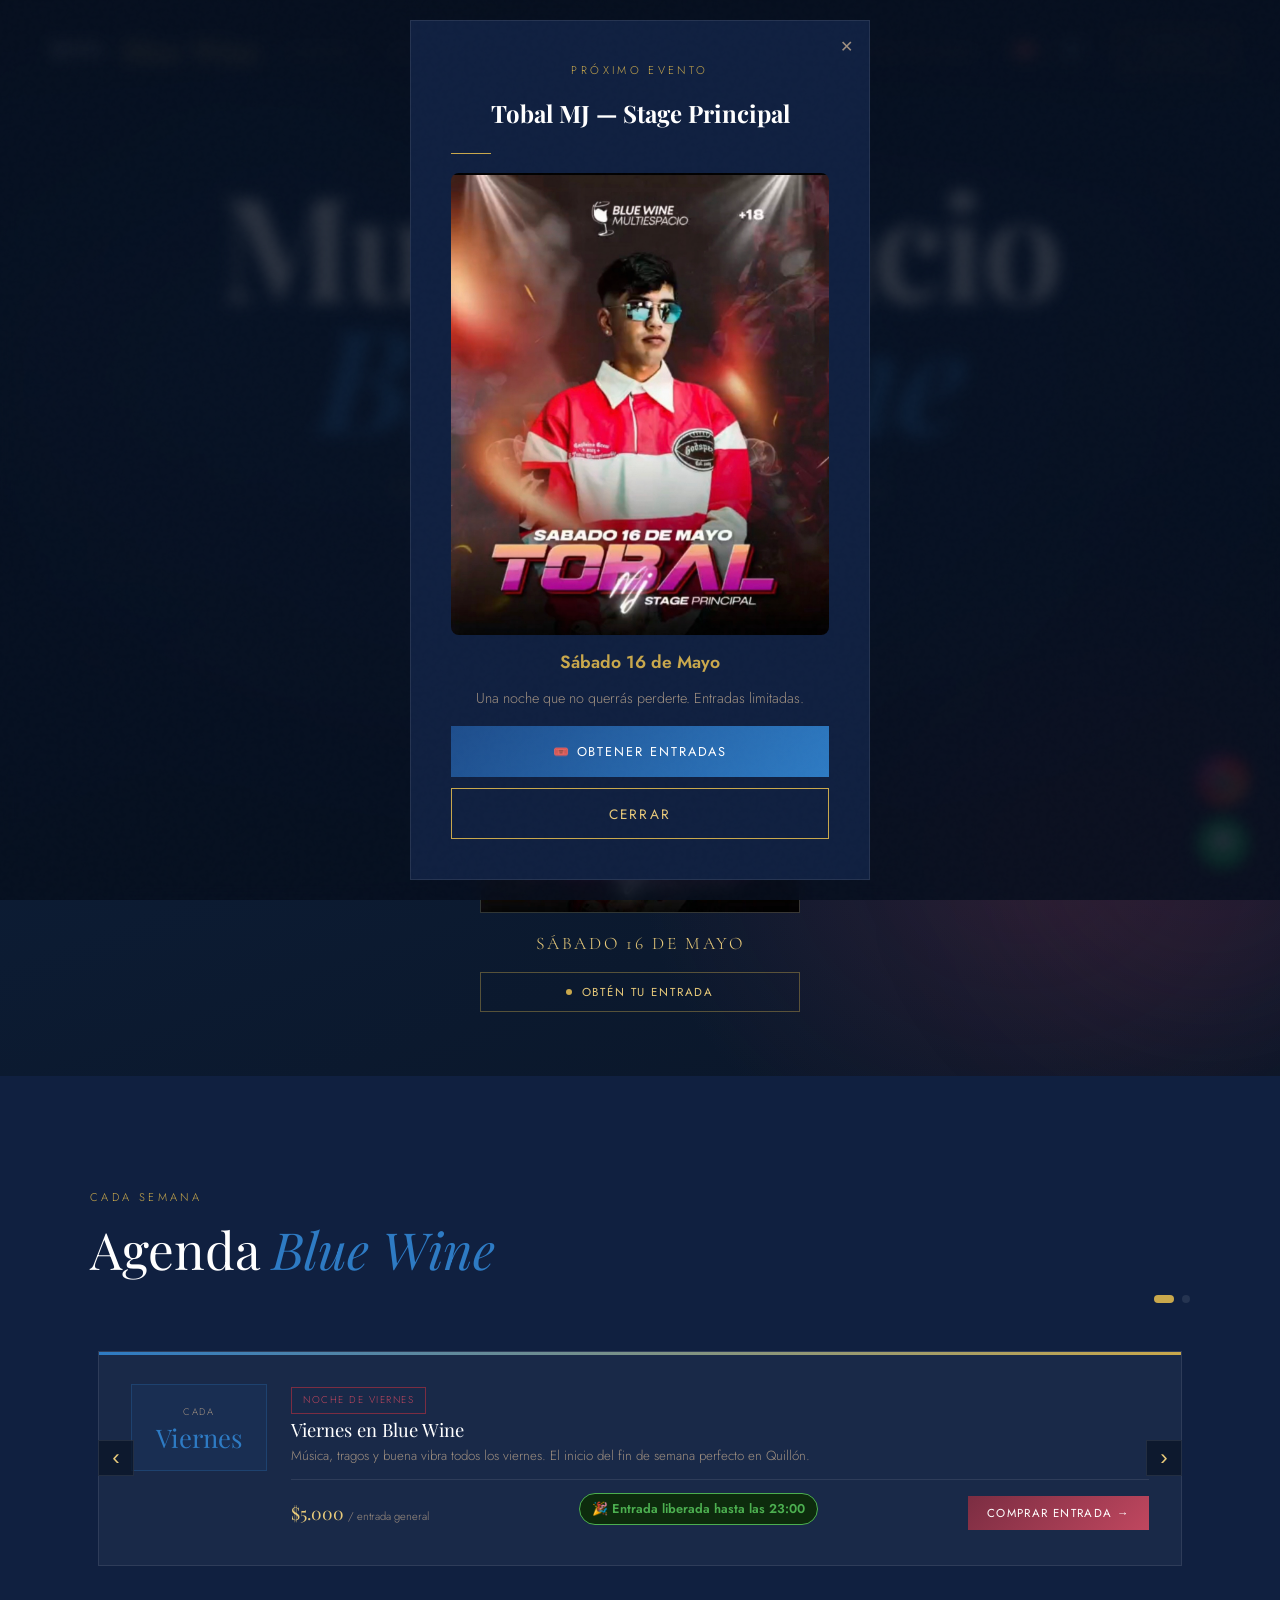
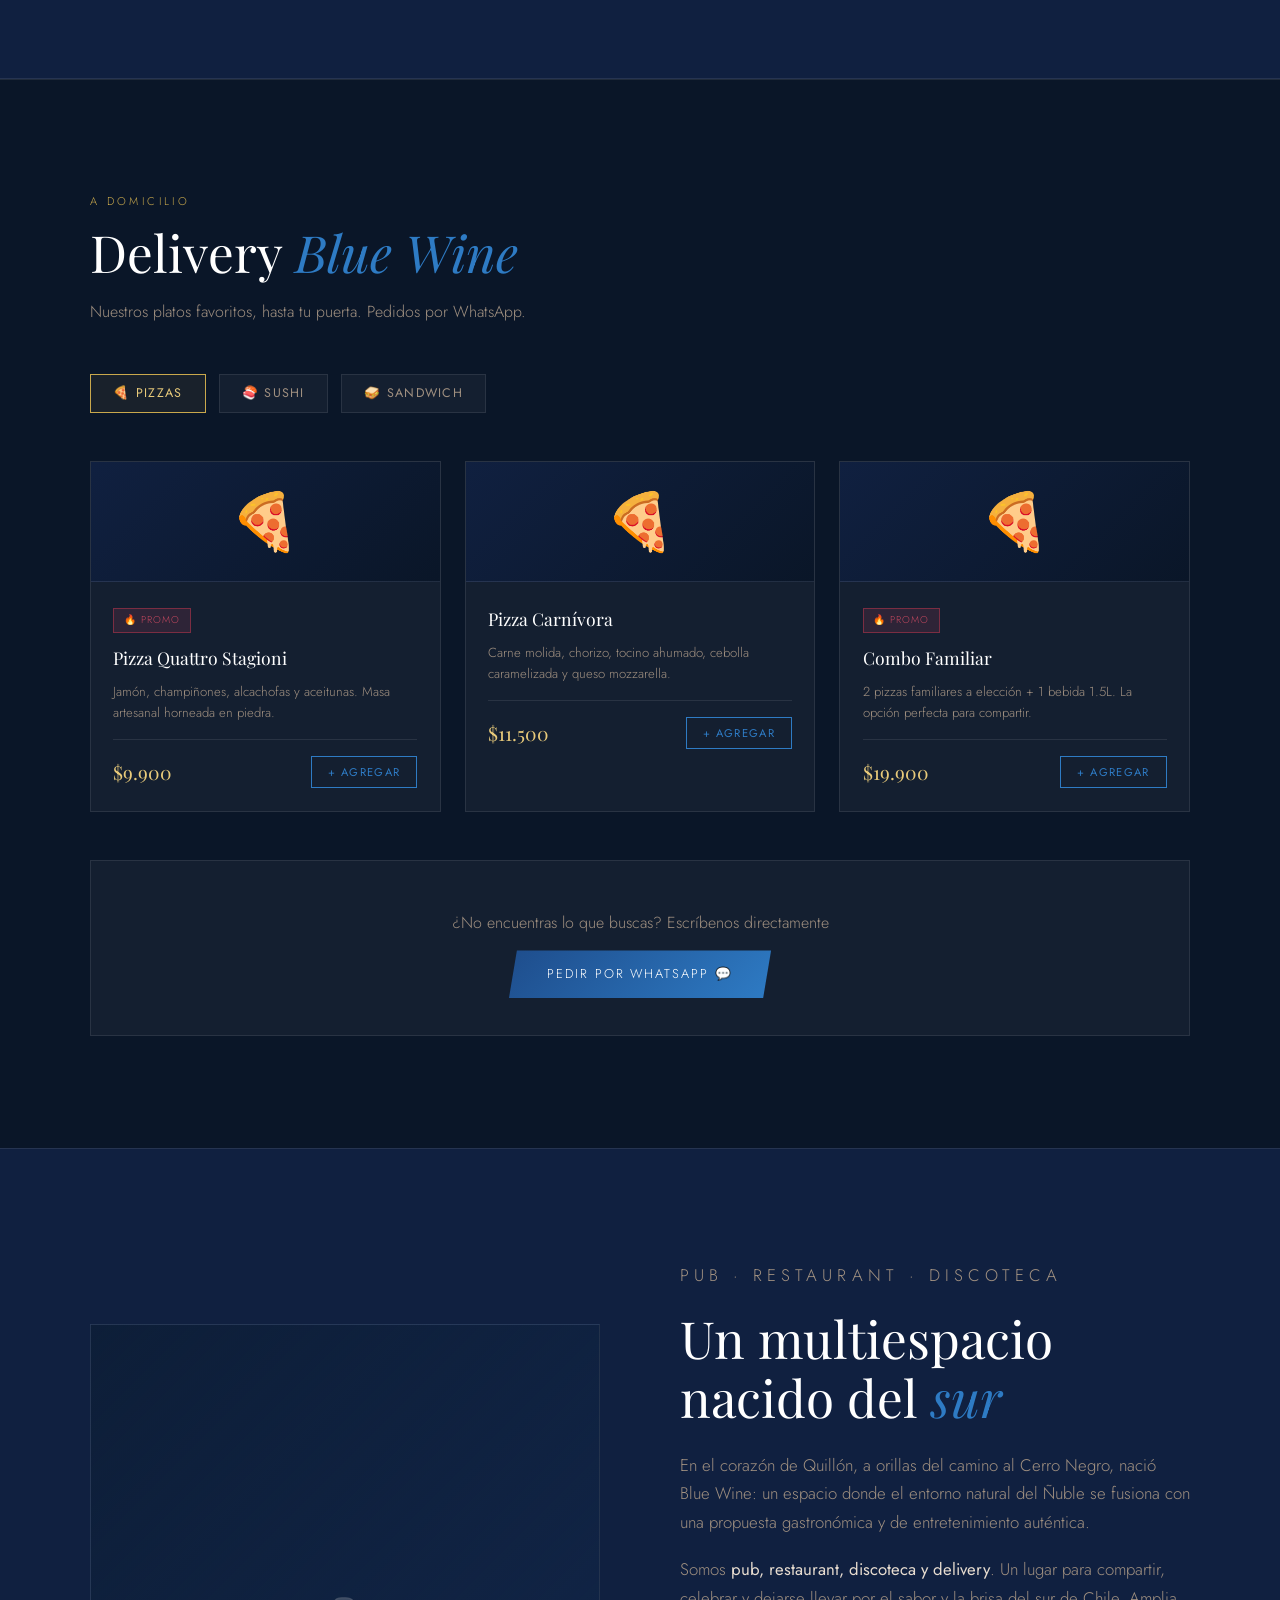
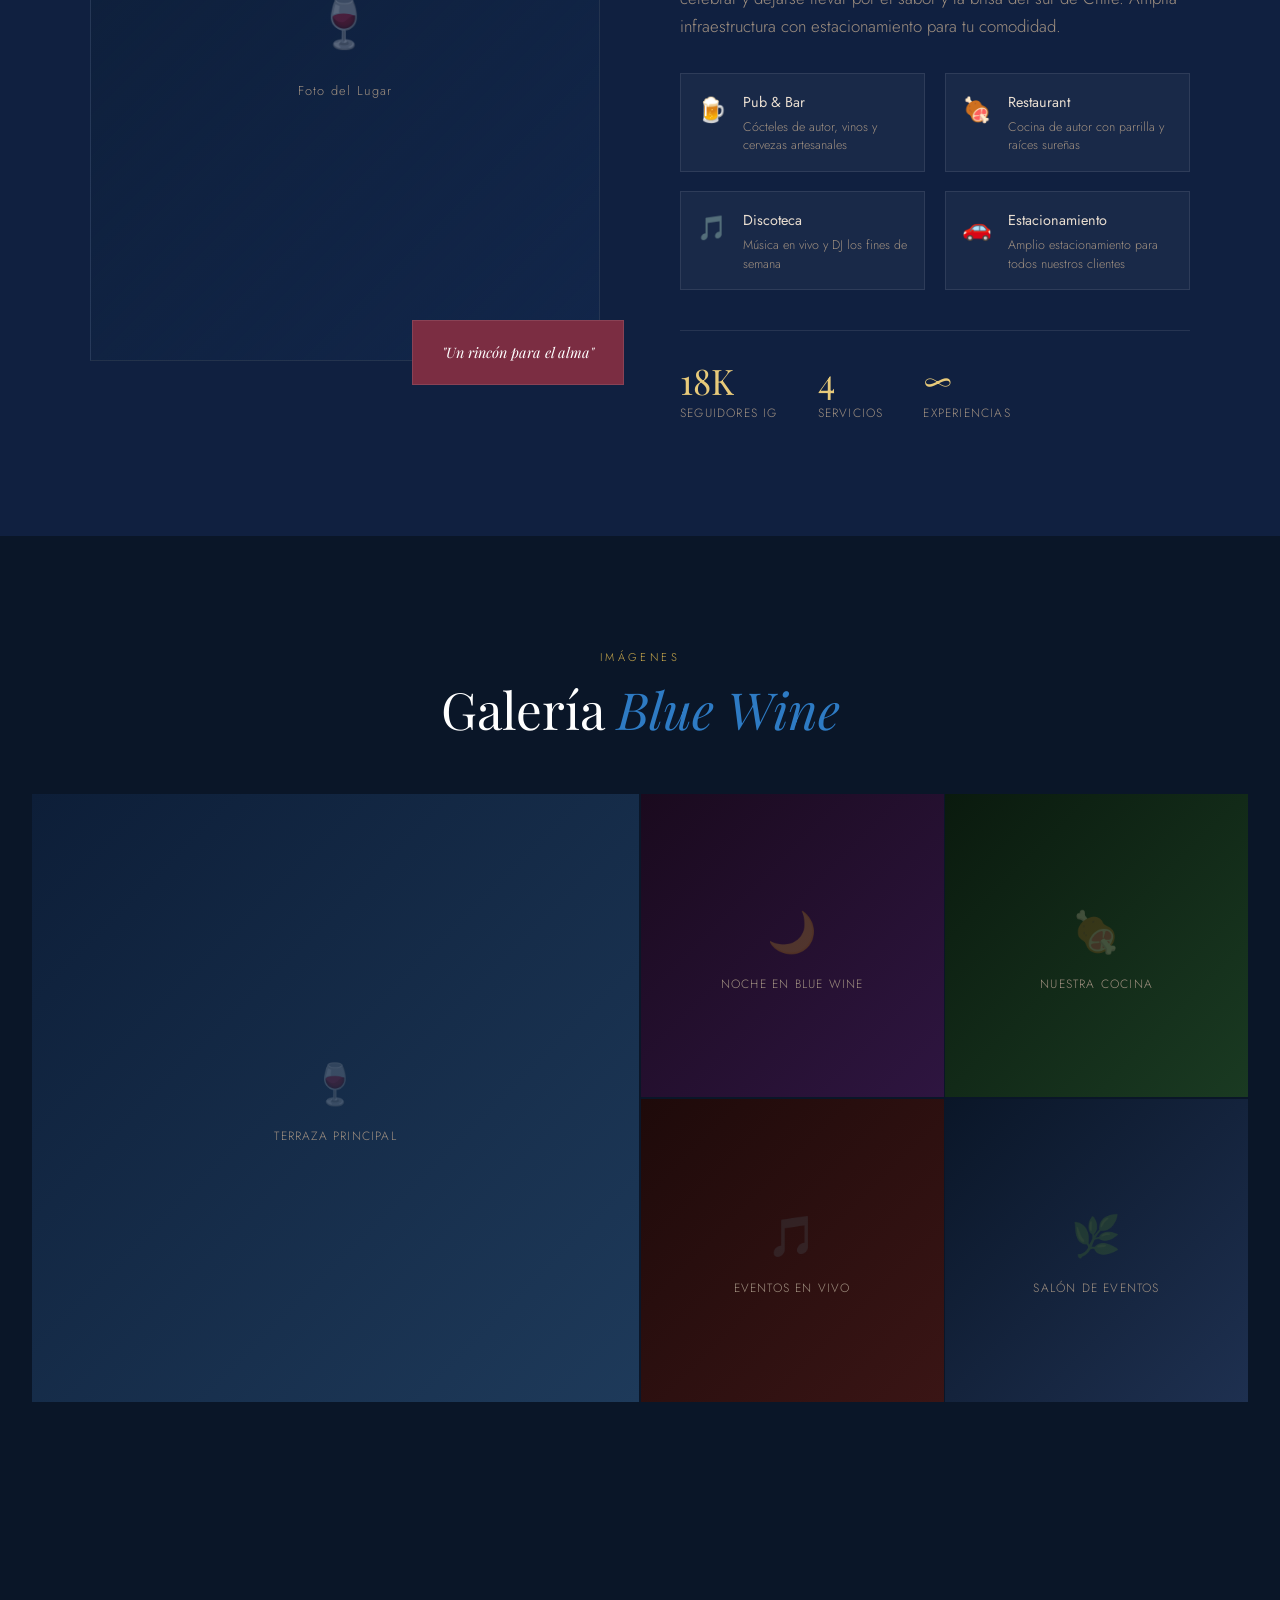
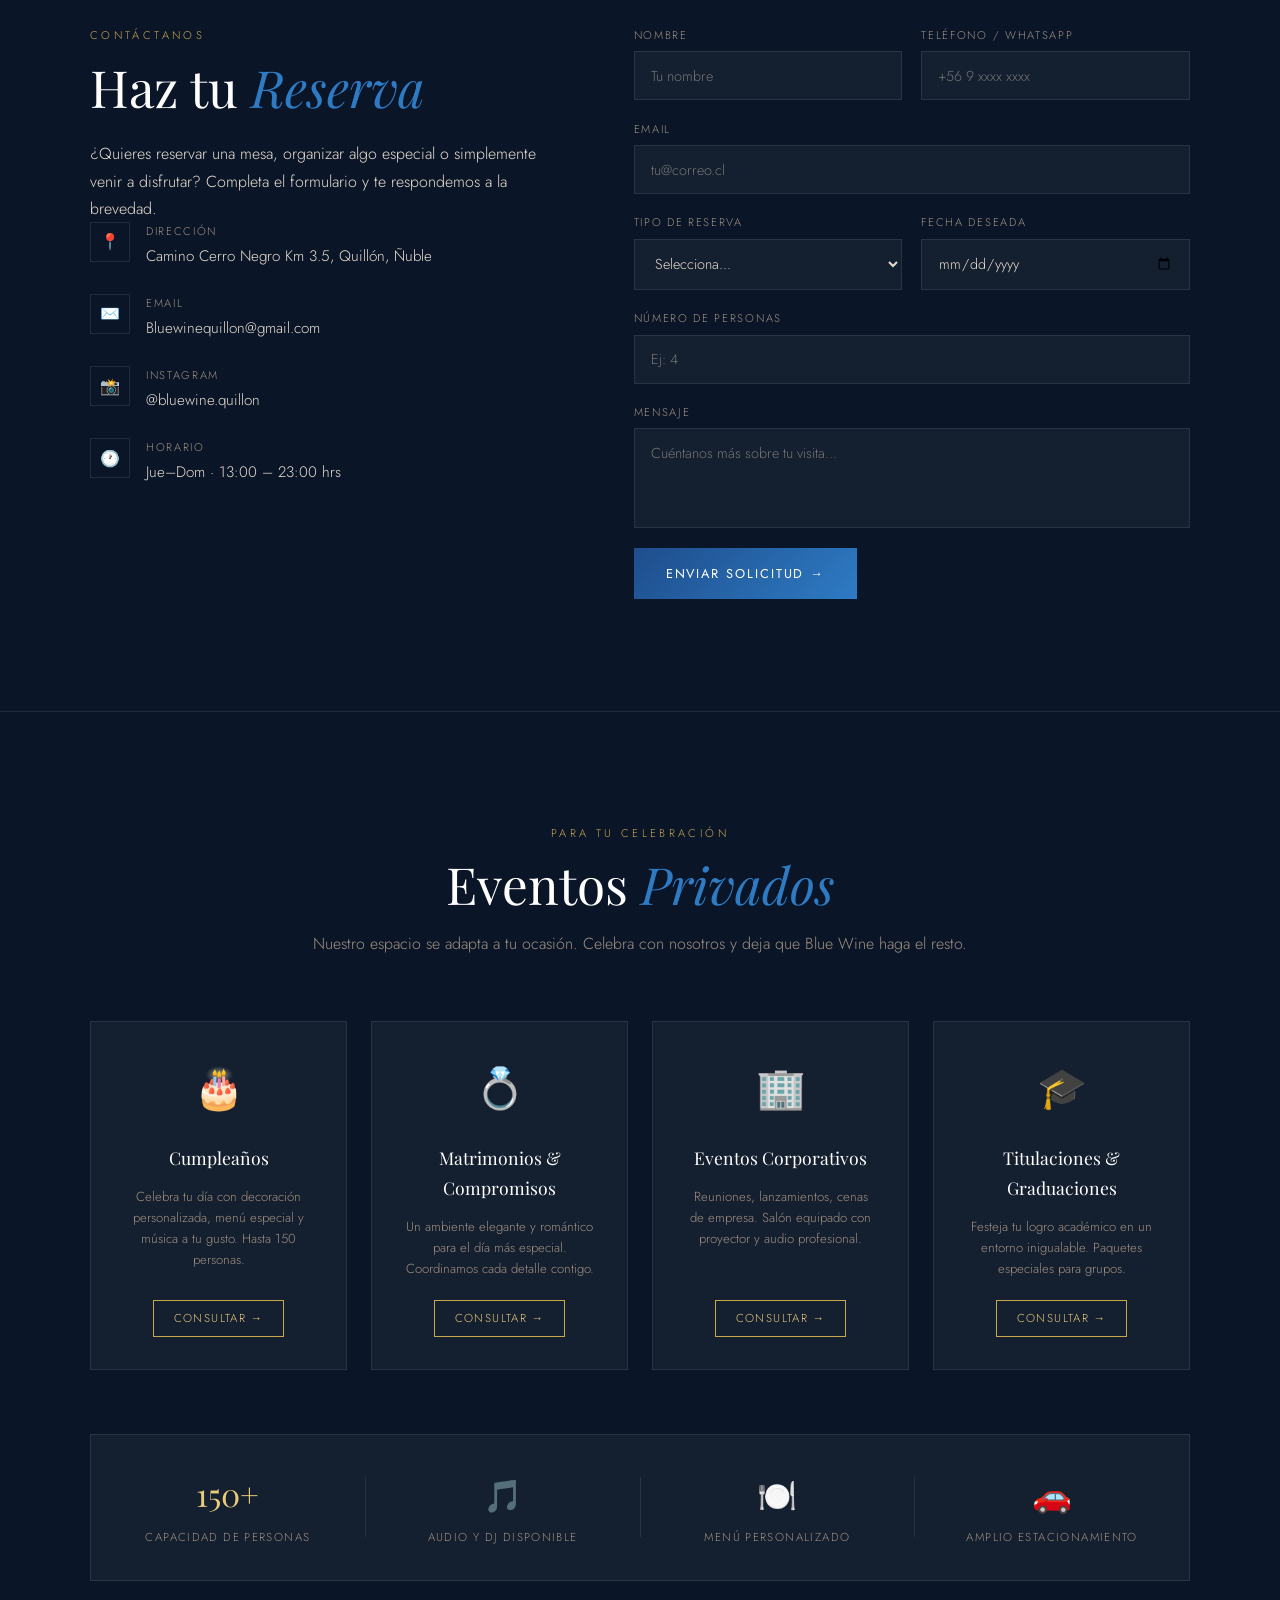
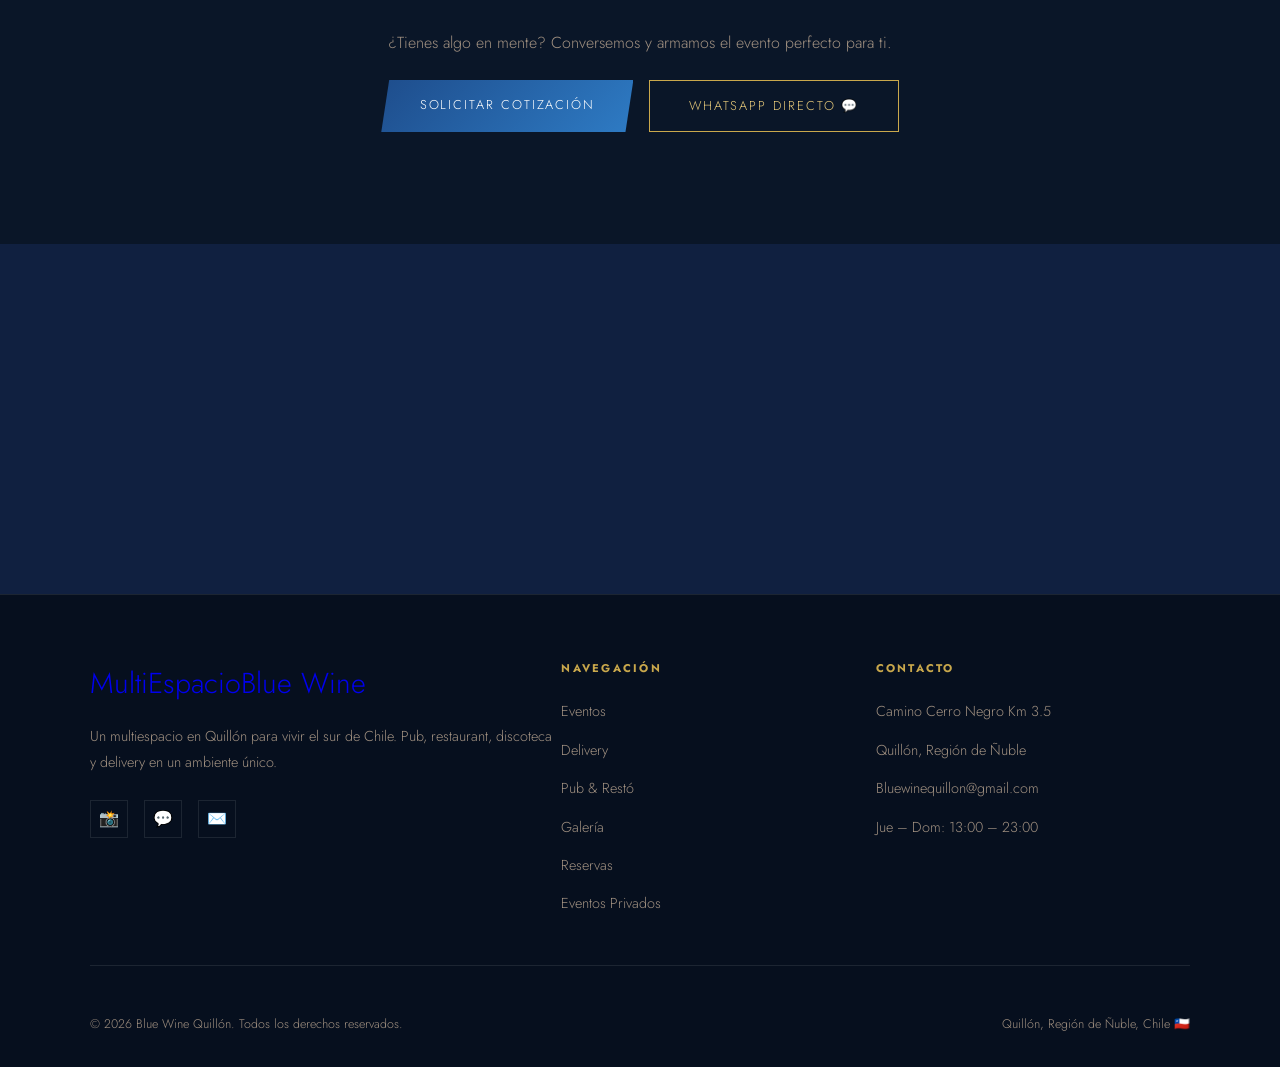
<file: bluewine 1/index.html>
<!--Programador: Isaac Fernández
    Fecha creación: 24 marzo 2026  -->

<!DOCTYPE html>
<html lang="es">
<head>
  <meta charset="UTF-8" />
  <meta name="viewport" content="width=device-width, initial-scale=1.0" />
  <title>MultiEspacio Blue Wine — Quillón, Ñuble</title>

  <!-- Favicon -->
  <link rel="icon" type="image/png" href="Imagenes/Logo.png" />

  <link rel="preconnect" href="https://fonts.googleapis.com" />
  <link rel="preconnect" href="https://fonts.gstatic.com" crossorigin />
  <link href="https://fonts.googleapis.com/css2?family=Playfair+Display:ital,wght@0,400;0,700;1,400&family=Cormorant+Garamond:wght@300;400;600&family=Jost:wght@300;400;500&display=swap" rel="stylesheet" />

  <link rel="stylesheet" href="CSS/style.css" />
  <style>
    .evento-badge-gratis {
      display: inline-block;
      background: #0d2b0d;
      color: #4caf50;
      border: 1px solid #4caf50;
      border-radius: 20px;
      padding: 4px 12px;
      font-size: 0.8rem;
      font-weight: 600;
      margin-bottom: 8px;
    }
  </style>
</head>
<body>

  <!-- NAVBAR -->
  <nav id="navbar">
    <a href="#hero" class="nav-logo">
      <img src="Imagenes/Logo.png" alt="Blue Wine" class="nav-logo-img" />
      <span class="nav-logo-text">Blue Wine</span>
    </a>
    <ul class="nav-links" id="navLinks">
      <li><a href="#eventos">Eventos</a></li>
      <li><a href="#delivery">Delivery</a></li>
      <li><a href="#pub">Pub & Restó</a></li>
      <li><a href="#galeria">Galería</a></li>
      <li><a href="#reservas">Reservas</a></li>
      <li><a href="#eventos-privados">Eventos Privados</a></li>
    </ul>
    <div class="nav-carritos">
      <button class="nav-carrito-btn" onclick="abrirCarritoEntradas()" title="Carrito Entradas">
        🎟️ <span class="badge-carrito" id="badge-carrito-entradas" style="display:none">0</span>
      </button>
      <button class="nav-carrito-btn" onclick="abrirCarritoComida()" title="Carrito Comida">
        🛒 <span class="badge-carrito" id="badge-carrito-comida" style="display:none">0</span>
      </button>
    </div>
    <a href="#reservas" class="nav-cta">Reservar</a>
    <div class="nav-burger" id="burger" onclick="toggleNav()">
      <span></span><span></span><span></span>
    </div>
  </nav>

  <!-- HERO -->
  <section id="hero">
    <div class="hero-bg"></div>
    <div class="hero-orb hero-orb-1"></div>
    <div class="hero-orb hero-orb-2"></div>

    <!-- NOMBRE ARRIBA -->
    <div class="hero-content">
      <h1 class="hero-title">MultiEspacio<em>Blue Wine</em></h1>
      <p class="hero-tagline">
        <span>Pub</span> &nbsp;·&nbsp; <span>Restaurant</span> &nbsp;·&nbsp; <span>Discoteca</span> &nbsp;·&nbsp; <span>Delivery</span>
      </p>
    </div>

    <!-- EVENTO DESTACADO CON IMAGEN -->
    <div class="hero-evento-destacado">
      <div class="hero-evento-img-wrap">
        <img src="Imagenes/evento-principal.jpg" alt="Tobal MJ - Sábado 16 de Mayo" class="hero-evento-img" />
      </div>
      <div class="hero-evento-footer">
        <div class="hero-evento-fecha-txt">Sábado 16 de Mayo</div>
        <button class="hero-evento-btn" onclick="abrirModal('Tobal MJ - Stage Principal', 8000)">
          <span class="hero-evento-dot"></span>
          Obtén tu entrada
        </button>
      </div>
    </div>

  </section>

  <!-- ═══════════════════════════════════════
       SECCIÓN 1: EVENTOS SLIDER VIERNES / SÁBADO
  ════════════════════════════════════════ -->
  <section id="eventos">
    <div class="container">
      <div class="eventos-header reveal">
        <div>
          <p class="section-label">Cada semana</p>
          <h2 class="section-title">Agenda <em>Blue Wine</em></h2>
        </div>
        <div class="slider-dots">
          <span class="slider-dot active" onclick="irASlide(0)"></span>
          <span class="slider-dot" onclick="irASlide(1)"></span>
        </div>
      </div>

      <div class="eventos-slider-wrap">
        <div class="eventos-slider" id="eventosSlider">

          <!-- VIERNES -->
          <div class="evento-slide">
            <div class="evento-slide-inner">
              <div class="evento-slide-dia">
                <span class="evento-slide-label">Cada</span>
                <span class="evento-slide-nombre-dia">Viernes</span>
              </div>
              <div class="evento-slide-content">
                <div class="evento-tag">Noche de Viernes</div>
                <div class="evento-title">Viernes en Blue Wine</div>
                <div class="evento-desc">Música, tragos y buena vibra todos los viernes. El inicio del fin de semana perfecto en Quillón.</div>
                <div class="evento-footer">
                  <div class="evento-precio">$5.000 <span>/ entrada general</span></div>
                  <div id="badge-gratis-viernes" class="evento-badge-gratis" style="display:none;"></div>
                  <button class="btn-comprar" onclick="abrirModalGeneral('Viernes Blue Wine', 5000)">Comprar Entrada →</button>
                </div>
              </div>
            </div>
          </div>

          <!-- SÁBADO -->
          <div class="evento-slide">
            <div class="evento-slide-inner">
              <div class="evento-slide-dia sabado">
                <span class="evento-slide-label">Cada</span>
                <span class="evento-slide-nombre-dia">Sábado</span>
              </div>
              <div class="evento-slide-content">
                <div class="evento-tag">Noche de Sábado</div>
                <div class="evento-title">Sábados en Blue Wine</div>
                <div class="evento-desc">La noche más esperada de la semana. DJ en vivo, coctelería premium y el mejor ambiente de la región.</div>
                <div class="evento-footer">
                  <div class="evento-precio">$7.000 <span>/ entrada general</span></div>
                  <div id="badge-gratis-sabado" class="evento-badge-gratis" style="display:none;"></div>
                  <button class="btn-comprar" onclick="abrirModalGeneral('Sábado Blue Wine', 7000)">Comprar Entrada →</button>
                </div>
              </div>
            </div>
          </div>

        </div>

        <button class="slider-arrow slider-prev" onclick="moverSlider(-1)">‹</button>
        <button class="slider-arrow slider-next" onclick="moverSlider(1)">›</button>
      </div>
    </div>
  </section>

  <!-- MODAL EVENTO PRINCIPAL — TIPOS DE ENTRADA (generado dinámicamente) -->
  <div id="modal-principal" class="modal-overlay" onclick="cerrarModalOverlay(event)">
    <div class="modal-box modal-box-principal">
      <button class="modal-close" onclick="cerrarTodosModales()">✕</button>
      <p class="section-label">Tobal MJ · Sábado 16 de Mayo</p>
      <h3 class="modal-titulo">Selecciona tu entrada y agrégala al carrito</h3>
      <div class="modal-divider"></div>
      <div id="modal-tipos-container"></div>
      <p class="modal-nota" style="margin-top:1rem;">Selecciona el tipo de entrada para agregarlo al carrito. Puedes agregar varios tipos antes de pagar.</p>
      <button class="btn-outline" style="width:100%;margin-top:0.8rem;justify-content:center;" onclick="cerrarTodosModales();abrirCarritoEntradas()">Ver carrito de entradas 🎟️</button>
    </div>
  </div>

  <!-- MODAL EVENTOS GENERALES (viernes/sábado) -->
  <div id="modal-general" class="modal-overlay" onclick="cerrarModalOverlay(event)" data-precio="0" data-nombre="" data-cantidad="1">
    <div class="modal-box">
      <button class="modal-close" onclick="cerrarTodosModales()">✕</button>
      <p class="section-label">Entrada General</p>
      <h3 class="modal-titulo" id="modal-general-nombre"></h3>
      <div class="modal-divider"></div>
      <div class="modal-cantidad-wrap">
        <label>Cantidad de entradas</label>
        <div class="cantidad-control">
          <button onclick="cambiarCantidadGeneral(-1)">−</button>
          <span id="modal-general-cantidad">1</span>
          <button onclick="cambiarCantidadGeneral(1)">+</button>
        </div>
      </div>
      <div class="modal-total-wrap">
        <span id="modal-general-precio"></span>
        <span class="modal-total" id="modal-general-total"></span>
      </div>
      <p class="modal-nota" id="modal-general-nota">Se agregará al carrito de entradas para proceder al pago con Mercado Pago.</p>
      <button class="btn-pagar" id="modal-general-btn" onclick="agregarGeneralAlCarrito()">Agregar al carrito →</button>
    </div>
  </div>

  <!-- CARRITO ENTRADAS -->
  <div id="carrito-entradas" class="modal-overlay" onclick="cerrarModalOverlay(event)">
    <div class="modal-box modal-box-carrito">
      <button class="modal-close" onclick="cerrarTodosModales()">✕</button>
      <p class="section-label">Carrito</p>
      <h3 class="modal-titulo">🎟️ Tus Entradas</h3>
      <div class="modal-divider"></div>
      <div id="carrito-entradas-lista"></div>
      <div class="carrito-total-wrap">
        <span>Total</span>
        <span class="modal-total" id="carrito-entradas-total">$0</span>
      </div>
      <p class="modal-nota" style="margin-bottom:1.2rem;">Al continuar recibirás tu ticket con código QR por email.</p>
      <button class="btn-pagar" onclick="abrirCheckoutForm()">Continuar con la compra →</button>
      <button class="btn-outline" style="width:100%;margin-top:0.8rem;justify-content:center;" onclick="cerrarTodosModales();abrirModal()">← Agregar más entradas</button>
    </div>
  </div>

  <!-- MODAL FORMULARIO CHECKOUT -->
  <div id="modal-checkout" class="modal-overlay" onclick="cerrarModalOverlay(event)">
    <div class="modal-box modal-box-checkout">
      <button class="modal-close" onclick="cerrarTodosModales()">✕</button>
      <p class="section-label">Paso 2 de 2</p>
      <h3 class="modal-titulo">Datos del comprador</h3>
      <div class="modal-divider"></div>
      <p class="modal-nota" style="margin-bottom:1.4rem;">Tus datos son necesarios para emitir el ticket y enviarlo a tu correo.</p>

      <div class="checkout-form">
        <div class="checkout-form-row">
          <div class="checkout-form-group">
            <label for="co-nombre">Nombre <span class="campo-req">*</span></label>
            <input type="text" id="co-nombre" placeholder="Ej: Juan" autocomplete="given-name" />
          </div>
          <div class="checkout-form-group">
            <label for="co-apellido">Apellido <span class="campo-req">*</span></label>
            <input type="text" id="co-apellido" placeholder="Ej: Pérez" autocomplete="family-name" />
          </div>
        </div>
        <div class="checkout-form-group">
          <label for="co-rut">RUT <span class="campo-req">*</span></label>
          <input type="text" id="co-rut" placeholder="Ej: 12.345.678-9" maxlength="12" autocomplete="off" />
        </div>
        <div class="checkout-form-group">
          <label for="co-email">Correo electrónico <span class="campo-req">*</span></label>
          <input type="email" id="co-email" placeholder="tu@correo.cl" autocomplete="email" />
        </div>
        <div class="checkout-form-group">
          <label for="co-telefono">Teléfono / WhatsApp <span class="campo-req">*</span></label>
          <input type="tel" id="co-telefono" placeholder="+56 9 xxxx xxxx" autocomplete="tel" />
        </div>

        <div class="checkout-tc-wrap">
          <label class="checkout-tc-label" for="co-tc">
            <input type="checkbox" id="co-tc" />
            <span>He leído y acepto los <button type="button" class="link-tc" onclick="abrirTerminos()">Términos y Condiciones</button></span>
          </label>
        </div>

        <div id="checkout-error" class="checkout-error" style="display:none;"></div>

        <button class="btn-pagar" id="checkout-btn-pagar" style="margin-top:1.2rem;" onclick="procederPagoEntradas()">Pagar con Mercado Pago →</button>
        <button class="btn-outline" style="width:100%;margin-top:0.8rem;justify-content:center;" onclick="cerrarTodosModales();abrirCarritoEntradas()">← Volver al carrito</button>
      </div>
    </div>
  </div>

  <!-- MODAL TÉRMINOS Y CONDICIONES -->
  <div id="modal-terminos" class="modal-overlay" onclick="cerrarModalOverlay(event)">
    <div class="modal-box modal-box-terminos">
      <button class="modal-close" onclick="document.getElementById('modal-terminos').classList.remove('active')">✕</button>
      <p class="section-label">Blue Wine</p>
      <h3 class="modal-titulo">Términos y Condiciones</h3>
      <div class="modal-divider"></div>
      <div class="terminos-contenido">
        <h4>1. Entradas y tickets</h4>
        <p>Las entradas adquiridas son personales e intransferibles. El ticket QR generado es único y válido para un solo ingreso al evento indicado.</p>
        <h4>2. Política de no devoluciones</h4>
        <p>Una vez completado el pago, no se realizan devoluciones ni cambios de entradas, salvo en caso de cancelación del evento por parte de Blue Wine.</p>
        <h4>3. Acceso al recinto</h4>
        <p>Para ingresar al evento deberá presentar su ticket QR (digital o impreso) junto a su cédula de identidad. Blue Wine se reserva el derecho de admisión.</p>
        <h4>4. Edad mínima</h4>
        <p>El ingreso a eventos nocturnos está permitido solo para mayores de 18 años. Se exigirá identificación oficial al momento del ingreso.</p>
        <h4>5. Responsabilidad</h4>
        <p>Blue Wine no se hace responsable por pérdidas, robos o accidentes ocurridos dentro del recinto. El asistente acepta estas condiciones al ingresar.</p>
        <h4>6. Datos personales</h4>
        <p>Los datos ingresados serán utilizados únicamente para la emisión y envío del ticket, y no serán compartidos con terceros.</p>
        <h4>7. Contacto</h4>
        <p>Consultas: <strong>bluewine.contacto@gmail.com</strong> · Instagram: <strong>@bluewine.quillon</strong></p>
      </div>
      <button class="btn-pagar" style="margin-top:1.2rem;" onclick="aceptarTerminosYVolver()">Acepto los términos ✓</button>
    </div>
  </div>

  <!-- MODAL ANUNCIO EMERGENTE -->
  <div id="modal-anuncio" class="modal-overlay" onclick="cerrarModalOverlay(event)">
    <div class="modal-box" style="text-align:center;max-width:460px;">
      <button class="modal-close" onclick="cerrarModalAnuncio()">✕</button>
      <p class="section-label">Próximo Evento</p>
      <h3 class="modal-titulo" id="anuncio-titulo"></h3>
      <div class="modal-divider"></div>
      <div style="margin:1rem 0;">
        <img id="anuncio-imagen" src="" alt="Evento" style="width:100%;border-radius:8px;margin-bottom:0.8rem;display:none;" />
        <p id="anuncio-fecha" style="color:var(--gold);font-size:1.1rem;margin:0.5rem 0;font-weight:600;"></p>
        <p id="anuncio-precio" style="font-size:1rem;margin:0.3rem 0;font-weight:600;"></p>
        <p id="anuncio-desc" style="color:var(--text-muted);font-size:0.9rem;margin-top:0.5rem;"></p>
      </div>
      <button class="btn-pagar" onclick="cerrarModalAnuncio();abrirModal()">🎟️ Obtener entradas</button>
      <button class="btn-outline" style="width:100%;margin-top:0.7rem;justify-content:center;font-size:0.85rem;" onclick="cerrarModalAnuncio()">Cerrar</button>
    </div>
  </div>

  <!-- CARRITO COMIDA -->
  <div id="carrito-comida" class="modal-overlay" onclick="cerrarModalOverlay(event)">
    <div class="modal-box modal-box-carrito">
      <button class="modal-close" onclick="cerrarTodosModales()">✕</button>
      <p class="section-label">Carrito</p>
      <h3 class="modal-titulo">🛒 Tu Pedido</h3>
      <div class="modal-divider"></div>
      <div id="carrito-comida-lista"></div>
      <div class="carrito-total-wrap">
        <span>Total</span>
        <span class="modal-total" id="carrito-comida-total">$0</span>
      </div>
      <p class="modal-nota">Al confirmar te redirigiremos a WhatsApp con tu pedido listo para enviar.</p>
      <button class="btn-pagar" onclick="procederPedidoComida()">Confirmar por WhatsApp 💬</button>
    </div>
  </div>

  <!-- ═══════════════════════════════════════
       SECCIÓN 2: DELIVERY
  ════════════════════════════════════════ -->
  <section id="delivery">
    <div class="container">
      <div class="reveal">
        <p class="section-label">A domicilio</p>
        <h2 class="section-title">Delivery <em>Blue Wine</em></h2>
        <p class="section-subtitle">Nuestros platos favoritos, hasta tu puerta. Pedidos por WhatsApp.</p>
      </div>

      <div class="delivery-tabs reveal">
        <button class="delivery-tab active" onclick="filtrarMenu('pizza')">🍕 Pizzas</button>
        <button class="delivery-tab" onclick="filtrarMenu('sushi')">🍣 Sushi</button>
        <button class="delivery-tab" onclick="filtrarMenu('sandwich')">🥪 Sandwich</button>
      </div>

      <div class="delivery-grid">

        <div class="menu-card reveal" data-categoria="pizza">
          <div class="menu-card-img">🍕</div>
          <div class="menu-card-body">
            <div class="menu-badge promo">🔥 Promo</div>
            <div class="menu-nombre">Pizza Quattro Stagioni</div>
            <div class="menu-desc">Jamón, champiñones, alcachofas y aceitunas. Masa artesanal horneada en piedra.</div>
            <div class="menu-footer">
              <div class="menu-precio">$9.900</div>
              <button class="btn-pedir btn-agregar" onclick="agregarAlCarritoComida('Pizza Quattro Stagioni', 9900)">+ Agregar</button>
            </div>
          </div>
        </div>

        <div class="menu-card reveal" style="transition-delay:0.1s" data-categoria="pizza">
          <div class="menu-card-img">🍕</div>
          <div class="menu-card-body">
            <div class="menu-nombre">Pizza Carnívora</div>
            <div class="menu-desc">Carne molida, chorizo, tocino ahumado, cebolla caramelizada y queso mozzarella.</div>
            <div class="menu-footer">
              <div class="menu-precio">$11.500</div>
              <button class="btn-pedir btn-agregar" onclick="agregarAlCarritoComida('Pizza Carnívora', 11500)">+ Agregar</button>
            </div>
          </div>
        </div>

        <div class="menu-card reveal" style="transition-delay:0.2s" data-categoria="sushi">
          <div class="menu-card-img">🍣</div>
          <div class="menu-card-body">
            <div class="menu-badge promo">🔥 Promo</div>
            <div class="menu-nombre">Roll Blue Wine (12 pzs)</div>
            <div class="menu-desc">Camarón tempura, palta, queso crema y salsa de la casa. Nuestro roll estrella.</div>
            <div class="menu-footer">
              <div class="menu-precio">$8.500</div>
              <a href="https://wa.me/56900000000?text=Hola! Quiero pedir el Roll Blue Wine" target="_blank" class="btn-pedir">Pedir →</a>
            </div>
          </div>
        </div>

        <div class="menu-card reveal" style="transition-delay:0.3s" data-categoria="sushi">
          <div class="menu-card-img">🍣</div>
          <div class="menu-card-body">
            <div class="menu-nombre">Combo Sushi 24 pzs</div>
            <div class="menu-desc">Selección de rolls variados: California, Spicy Tuna, Tempura y Philadelphia.</div>
            <div class="menu-footer">
              <div class="menu-precio">$15.900</div>
              <button class="btn-pedir btn-agregar" onclick="agregarAlCarritoComida('Combo Sushi 24 pzs', 15900)">+ Agregar</button>
            </div>
          </div>
        </div>

        <div class="menu-card reveal" style="transition-delay:0.4s" data-categoria="pizza">
          <div class="menu-card-img">🍕</div>
          <div class="menu-card-body">
            <div class="menu-badge promo">🔥 Promo</div>
            <div class="menu-nombre">Combo Familiar</div>
            <div class="menu-desc">2 pizzas familiares a elección + 1 bebida 1.5L. La opción perfecta para compartir.</div>
            <div class="menu-footer">
              <div class="menu-precio">$19.900</div>
              <button class="btn-pedir btn-agregar" onclick="agregarAlCarritoComida('Combo Familiar', 19900)">+ Agregar</button>
            </div>
          </div>
        </div>

        <div class="menu-card reveal" style="transition-delay:0.5s" data-categoria="sushi">
          <div class="menu-card-img">🍣</div>
          <div class="menu-card-body">
            <div class="menu-nombre">Sashimi Premium</div>
            <div class="menu-desc">Cortes finos de salmón y atún fresco, acompañados de jengibre encurtido y wasabi.</div>
            <div class="menu-footer">
              <div class="menu-precio">$12.900</div>
              <button class="btn-pedir btn-agregar" onclick="agregarAlCarritoComida('Sashimi Premium', 12900)">+ Agregar</button>
            </div>
          </div>
        </div>

        <div class="menu-card reveal" style="transition-delay:0.1s" data-categoria="sandwich">
          <div class="menu-card-img">🥪</div>
          <div class="menu-card-body">
            <div class="menu-nombre">Sandwich Lomito</div>
            <div class="menu-desc">Lomito jugoso, palta, tomate, mayonesa y chucrut en pan amasado artesanal.</div>
            <div class="menu-footer">
              <div class="menu-precio">$5.900</div>
              <button class="btn-pedir btn-agregar" onclick="agregarAlCarritoComida('Sandwich Lomito', 5900)">+ Agregar</button>
            </div>
          </div>
        </div>

        <div class="menu-card reveal" style="transition-delay:0.2s" data-categoria="sandwich">
          <div class="menu-card-img">🥪</div>
          <div class="menu-card-body">
            <div class="menu-nombre">Sandwich Mechada</div>
            <div class="menu-desc">Carne mechada desmenuzada, tomate, palta y alioli de la casa.</div>
            <div class="menu-footer">
              <div class="menu-precio">$5.500</div>
              <button class="btn-pedir btn-agregar" onclick="agregarAlCarritoComida('Sandwich Mechada', 5500)">+ Agregar</button>
            </div>
          </div>
        </div>

        <div class="menu-card reveal" style="transition-delay:0.3s" data-categoria="sandwich">
          <div class="menu-card-img">🥪</div>
          <div class="menu-card-body">
            <div class="menu-nombre">Sandwich Pollo Crocante</div>
            <div class="menu-desc">Pechuga apanada, lechuga, tomate y salsa de mostaza-miel casera.</div>
            <div class="menu-footer">
              <div class="menu-precio">$5.900</div>
              <button class="btn-pedir btn-agregar" onclick="agregarAlCarritoComida('Sandwich Pollo Crocante', 5900)">+ Agregar</button>
            </div>
          </div>
        </div>

      </div>

      <div class="delivery-cta reveal">
        <p>¿No encuentras lo que buscas? Escríbenos directamente</p>
        <a href="https://wa.me/56900000000?text=Hola! Quiero hacer un pedido" target="_blank" class="btn-primary">Pedir por WhatsApp 💬</a>
      </div>
    </div>
  </section>

  <!-- ═══════════════════════════════════════
       SECCIÓN 3: PUB & RESTOBAR
  ════════════════════════════════════════ -->
  <section id="pub">
    <div class="container">
      <div class="nosotros-grid">
        <div class="reveal-left">
          <div class="nosotros-img-wrap">
            <div class="nosotros-img-placeholder">
              <div class="img-icon">🍷</div>
              <span>Foto del Lugar</span>
            </div>
            <div class="nosotros-img-tag">"Un rincón para el alma"</div>
          </div>
        </div>
        <div class="nosotros-text reveal-right">
          <p class="section-label">Pub · Restaurant · Discoteca</p>
          <h2 class="section-title">Un multiespacio nacido del <em>sur</em></h2>
          <p>En el corazón de Quillón, a orillas del camino al Cerro Negro, nació Blue Wine: un espacio donde el entorno natural del Ñuble se fusiona con una propuesta gastronómica y de entretenimiento auténtica.</p>
          <p>Somos <strong>pub, restaurant, discoteca y delivery</strong>. Un lugar para compartir, celebrar y dejarse llevar por el sabor y la brisa del sur de Chile. Amplia infraestructura con estacionamiento para tu comodidad.</p>

          <div class="pub-servicios">
            <div class="pub-servicio">
              <div class="pub-icon">🍺</div>
              <div>
                <div class="pub-nombre">Pub & Bar</div>
                <div class="pub-desc">Cócteles de autor, vinos y cervezas artesanales</div>
              </div>
            </div>
            <div class="pub-servicio">
              <div class="pub-icon">🍖</div>
              <div>
                <div class="pub-nombre">Restaurant</div>
                <div class="pub-desc">Cocina de autor con parrilla y raíces sureñas</div>
              </div>
            </div>
            <div class="pub-servicio">
              <div class="pub-icon">🎵</div>
              <div>
                <div class="pub-nombre">Discoteca</div>
                <div class="pub-desc">Música en vivo y DJ los fines de semana</div>
              </div>
            </div>
            <div class="pub-servicio">
              <div class="pub-icon">🚗</div>
              <div>
                <div class="pub-nombre">Estacionamiento</div>
                <div class="pub-desc">Amplio estacionamiento para todos nuestros clientes</div>
              </div>
            </div>
          </div>

          <div class="nosotros-stats">
            <div>
              <div class="stat-num">18K</div>
              <div class="stat-label">Seguidores IG</div>
            </div>
            <div>
              <div class="stat-num">4</div>
              <div class="stat-label">Servicios</div>
            </div>
            <div>
              <div class="stat-num">∞</div>
              <div class="stat-label">Experiencias</div>
            </div>
          </div>
        </div>
      </div>
    </div>
  </section>

  <!-- GALERÍA -->
  <section id="galeria">
    <div class="container">
      <div class="galeria-header reveal">
        <p class="section-label">Imágenes</p>
        <h2 class="section-title">Galería <em>Blue Wine</em></h2>
      </div>
    </div>
    <div class="galeria-grid">
      <div class="galeria-item"><div class="galeria-icon">🍷</div><span>Terraza Principal</span></div>
      <div class="galeria-item"><div class="galeria-icon">🌙</div><span>Noche en Blue Wine</span></div>
      <div class="galeria-item"><div class="galeria-icon">🍖</div><span>Nuestra Cocina</span></div>
      <div class="galeria-item"><div class="galeria-icon">🎵</div><span>Eventos en Vivo</span></div>
      <div class="galeria-item"><div class="galeria-icon">🌿</div><span>Salón de Eventos</span></div>
    </div>
  </section>

  <!-- ═══════════════════════════════════════
       SECCIÓN 4: RESERVAS
  ════════════════════════════════════════ -->
  <section id="reservas">
    <div class="container">
      <div class="contacto-grid">
        <div class="reveal-left">
          <p class="section-label">Contáctanos</p>
          <h2 class="section-title">Haz tu <em>Reserva</em></h2>
          <p>¿Quieres reservar una mesa, organizar algo especial o simplemente venir a disfrutar? Completa el formulario y te respondemos a la brevedad.</p>
          <div class="info-item">
            <div class="info-icon">📍</div>
            <div>
              <div class="info-label">Dirección</div>
              <div class="info-value">Camino Cerro Negro Km 3.5, Quillón, Ñuble</div>
            </div>
          </div>
          <div class="info-item">
            <div class="info-icon">✉️</div>
            <div>
              <div class="info-label">Email</div>
              <div class="info-value">Bluewinequillon@gmail.com</div>
            </div>
          </div>
          <div class="info-item">
            <div class="info-icon">📸</div>
            <div>
              <div class="info-label">Instagram</div>
              <div class="info-value">@bluewine.quillon</div>
            </div>
          </div>
          <div class="info-item">
            <div class="info-icon">🕐</div>
            <div>
              <div class="info-label">Horario</div>
              <div class="info-value">Jue–Dom · 13:00 – 23:00 hrs</div>
            </div>
          </div>
        </div>
        <div class="reveal-right">
          <div class="contact-form">
            <div class="form-row">
              <div class="form-group">
                <label>Nombre</label>
                <input type="text" id="res-nombre" placeholder="Tu nombre" />
              </div>
              <div class="form-group">
                <label>Teléfono / WhatsApp</label>
                <input type="tel" id="res-telefono" placeholder="+56 9 xxxx xxxx" />
              </div>
            </div>
            <div class="form-group">
              <label>Email</label>
              <input type="email" id="res-email" placeholder="tu@correo.cl" />
            </div>
            <div class="form-row">
              <div class="form-group">
                <label>Tipo de reserva</label>
                <select id="res-tipo">
                  <option value="">Selecciona...</option>
                  <option>Mesa en Terraza</option>
                  <option>Mesa en Salón</option>
                  <option>Noche en Discoteca</option>
                  <option>Consulta General</option>
                </select>
              </div>
              <div class="form-group">
                <label>Fecha deseada</label>
                <input type="date" id="res-fecha" />
              </div>
            </div>
            <div class="form-group">
              <label>Número de personas</label>
              <input type="number" id="res-personas" min="1" placeholder="Ej: 4" />
            </div>
            <div class="form-group">
              <label>Mensaje</label>
              <textarea id="res-mensaje" placeholder="Cuéntanos más sobre tu visita..."></textarea>
            </div>
            <div id="res-error" style="display:none;color:#f44336;font-size:0.85rem;margin-bottom:0.8rem;"></div>
            <button class="btn-submit">Enviar Solicitud →</button>
          </div>
        </div>
      </div>
    </div>
  </section>

  <!-- ═══════════════════════════════════════
       SECCIÓN 5: EVENTOS PRIVADOS
  ════════════════════════════════════════ -->
  <section id="eventos-privados">
    <div class="container">
      <div class="reveal" style="text-align:center; max-width:680px; margin:0 auto 4rem;">
        <p class="section-label">Para tu celebración</p>
        <h2 class="section-title">Eventos <em>Privados</em></h2>
        <p class="section-subtitle">Nuestro espacio se adapta a tu ocasión. Celebra con nosotros y deja que Blue Wine haga el resto.</p>
      </div>

      <div class="privados-grid">
        <div class="privado-card reveal">
          <div class="privado-icon">🎂</div>
          <div class="privado-nombre">Cumpleaños</div>
          <div class="privado-desc">Celebra tu día con decoración personalizada, menú especial y música a tu gusto. Hasta 150 personas.</div>
          <a href="#reservas" class="btn-outline-sm">Consultar →</a>
        </div>
        <div class="privado-card reveal" style="transition-delay:0.15s">
          <div class="privado-icon">💍</div>
          <div class="privado-nombre">Matrimonios & Compromisos</div>
          <div class="privado-desc">Un ambiente elegante y romántico para el día más especial. Coordinamos cada detalle contigo.</div>
          <a href="#reservas" class="btn-outline-sm">Consultar →</a>
        </div>
        <div class="privado-card reveal" style="transition-delay:0.3s">
          <div class="privado-icon">🏢</div>
          <div class="privado-nombre">Eventos Corporativos</div>
          <div class="privado-desc">Reuniones, lanzamientos, cenas de empresa. Salón equipado con proyector y audio profesional.</div>
          <a href="#reservas" class="btn-outline-sm">Consultar →</a>
        </div>
        <div class="privado-card reveal" style="transition-delay:0.45s">
          <div class="privado-icon">🎓</div>
          <div class="privado-nombre">Titulaciones & Graduaciones</div>
          <div class="privado-desc">Festeja tu logro académico en un entorno inigualable. Paquetes especiales para grupos.</div>
          <a href="#reservas" class="btn-outline-sm">Consultar →</a>
        </div>
      </div>

      <div class="privados-info reveal">
        <div class="privados-info-item">
          <div class="privados-info-num">150+</div>
          <div class="privados-info-label">Capacidad de personas</div>
        </div>
        <div class="privados-info-sep"></div>
        <div class="privados-info-item">
          <div class="privados-info-num">🎵</div>
          <div class="privados-info-label">Audio y DJ disponible</div>
        </div>
        <div class="privados-info-sep"></div>
        <div class="privados-info-item">
          <div class="privados-info-num">🍽️</div>
          <div class="privados-info-label">Menú personalizado</div>
        </div>
        <div class="privados-info-sep"></div>
        <div class="privados-info-item">
          <div class="privados-info-num">🚗</div>
          <div class="privados-info-label">Amplio estacionamiento</div>
        </div>
      </div>

      <div style="text-align:center; margin-top:3rem;" class="reveal">
        <p style="color:var(--text-muted); margin-bottom:1.5rem;">¿Tienes algo en mente? Conversemos y armamos el evento perfecto para ti.</p>
        <div style="display:flex; gap:1rem; justify-content:center; flex-wrap:wrap;">
          <a href="#reservas" class="btn-primary">Solicitar Cotización</a>
          <a href="https://wa.me/56900000000?text=Hola! Me interesa hacer un evento privado en Blue Wine" target="_blank" class="btn-outline">WhatsApp Directo 💬</a>
        </div>
      </div>
    </div>
  </section>

  <!-- MAPA -->
  <div id="mapa">
    <iframe
      src="https://www.google.com/maps?q=-36.7757,-72.4824&z=15&output=embed"
      width="100%"
      height="400"
      style="border:0;display:block;"
      allowfullscreen=""
      loading="lazy"
      referrerpolicy="no-referrer-when-downgrade"
      title="Blue Wine — Camino Cerro Negro Km 3.5, Quillón">
    </iframe>
  </div>

  <!-- FOOTER -->
  <footer>
    <div class="container">
      <div class="footer-top">
        <div class="footer-brand">
          <a href="#hero" class="nav-logo">MultiEspacio<span>Blue Wine</span></a>
          <p>Un multiespacio en Quillón para vivir el sur de Chile. Pub, restaurant, discoteca y delivery en un ambiente único.</p>
          <div class="footer-socials">
            <a href="https://www.instagram.com/bluewine.quillon" target="_blank" class="social-btn" title="Instagram">📸</a>
            <a href="https://wa.me/56900000000" target="_blank" class="social-btn" title="WhatsApp">💬</a>
            <a href="mailto:Bluewinequillon@gmail.com" class="social-btn" title="Email">✉️</a>
          </div>
        </div>
        <div class="footer-col">
          <h4>Navegación</h4>
          <ul>
            <li><a href="#eventos">Eventos</a></li>
            <li><a href="#delivery">Delivery</a></li>
            <li><a href="#pub">Pub & Restó</a></li>
            <li><a href="#galeria">Galería</a></li>
            <li><a href="#reservas">Reservas</a></li>
            <li><a href="#eventos-privados">Eventos Privados</a></li>
          </ul>
        </div>
        <div class="footer-col">
          <h4>Contacto</h4>
          <ul>
            <li><a href="#">Camino Cerro Negro Km 3.5</a></li>
            <li><a href="#">Quillón, Región de Ñuble</a></li>
            <li><a href="mailto:Bluewinequillon@gmail.com">Bluewinequillon@gmail.com</a></li>
            <li><a href="#">Jue – Dom: 13:00 – 23:00</a></li>
          </ul>
        </div>
      </div>
      <div class="footer-bottom">
        <span>© 2026 Blue Wine Quillón. Todos los derechos reservados.</span>
        <span>Quillón, Región de Ñuble, Chile 🇨🇱</span>
      </div>
    </div>
  </footer>

  <!-- BOTONES FLOTANTES -->
  <div class="float-btns">
    <a href="https://www.instagram.com/bluewine.quillon" target="_blank" class="float-btn float-ig" title="Instagram">📸</a>
    <a href="https://wa.me/56900000000" target="_blank" class="float-btn float-wa" title="WhatsApp">💬</a>
  </div>

  <!-- MODAL PAGO EXITOSO -->
  <div id="modal-pago-exitoso" class="modal-overlay">
    <div class="modal-box modal-box-exitoso">
      <div class="exitoso-icono">🎉</div>
      <p class="section-label">Compra confirmada</p>
      <h3 class="modal-titulo">¡Tu pago fue exitoso!</h3>
      <div class="modal-divider"></div>
      <p class="exitoso-texto">Estamos generando tu entrada con código QR. En unos minutos llegará a tu correo electrónico.</p>
      <div class="exitoso-pasos">
        <div class="exitoso-paso">
          <div class="exitoso-paso-num">1</div>
          <div class="exitoso-paso-txt">Revisa tu bandeja de entrada</div>
        </div>
        <div class="exitoso-paso">
          <div class="exitoso-paso-num">2</div>
          <div class="exitoso-paso-txt">Si no llega en 5 minutos, revisa la carpeta de <strong>spam</strong></div>
        </div>
        <div class="exitoso-paso">
          <div class="exitoso-paso-num">3</div>
          <div class="exitoso-paso-txt">Presenta el QR en la entrada del recinto junto a tu cédula</div>
        </div>
      </div>
      <p class="exitoso-contacto">¿Problemas con tu entrada? Escríbenos a <strong>bluewine.contacto@gmail.com</strong> o por WhatsApp.</p>
      <button class="btn-pagar" onclick="cerrarModalExitoso()">Entendido ✓</button>
    </div>
  </div>

  <!-- TOAST -->
  <div id="toast" class="toast"></div>

  <script src="JS/main.js"></script>
</body>
</html>
</file>
<file: bluewine 1/CSS/style.css>
/* 
    Programador: Isaac Fernández
    Fecha creación: 24 marzo 2026
*/

*, *::before, *::after { box-sizing: border-box; margin: 0; padding: 0; }

/* ── VARIABLES ── */
:root {
  --blue-deep:    #0a1628;
  --blue-mid:     #102040;
  --blue-accent:  #1e4d8c;
  --blue-bright:  #2e7bc4;
  --wine:         #7b2d42;
  --wine-light:   #c0475f;
  --gold:         #c9a84c;
  --gold-light:   #e8ca7a;
  --cream:        #f5ede0;
  --text-main:    #e8ddd0;
  --text-muted:   #a09080;
  --glass:        rgba(255,255,255,0.04);
  --glass-border: rgba(255,255,255,0.09);
}

html {
  scroll-behavior: smooth;
  overflow-x: hidden;
}

body {
  background: var(--blue-deep);
  color: var(--text-main);
  font-family: 'Jost', sans-serif;
  font-weight: 300;
  line-height: 1.7;
  overflow-x: hidden;
  max-width: 100vw;
}

/* ── NOISE TEXTURE OVERLAY ── */
body::before {
  content: '';
  position: fixed; inset: 0;
  background-image: url("data:image/svg+xml,%3Csvg viewBox='0 0 200 200' xmlns='http://www.w3.org/2000/svg'%3E%3Cfilter id='n'%3E%3CfeTurbulence type='fractalNoise' baseFrequency='0.85' numOctaves='4' stitchTiles='stitch'/%3E%3C/filter%3E%3Crect width='100%25' height='100%25' filter='url(%23n)' opacity='0.035'/%3E%3C/svg%3E");
  pointer-events: none;
  z-index: 9999;
  opacity: 0.4;
}

/* NAVBAR */
nav {
  position: fixed; top: 0; left: 0; right: 0;
  z-index: 1000;
  padding: 1.2rem 3rem;
  display: flex; align-items: center; justify-content: space-between;
  background: linear-gradient(to bottom, rgba(10,22,40,0.95), transparent);
  transition: background 0.4s;
}
nav.scrolled {
  background: rgba(10,22,40,0.97);
  backdrop-filter: blur(12px);
  border-bottom: 1px solid var(--glass-border);
}
.nav-logo {
  text-decoration: none;
  display: flex;
  align-items: center;
  gap: 0.8rem;
}
.nav-logo-img {
  height: 62px;
  width: auto;
  object-fit: contain;
  transition: opacity 0.3s;
}
.nav-logo-text {
  font-family: 'Playfair Display', serif;
  font-size: 1.8rem;
  letter-spacing: 0.04em;
  color: var(--gold-light);
  line-height: 1;
}
.nav-logo-text em {
  font-style: italic;
  color: var(--gold-light);
}
.nav-logo:hover .nav-logo-img { opacity: 0.8; }
.nav-logo:hover .nav-logo-text { color: var(--gold); }
.nav-links { display: flex; gap: 2.2rem; list-style: none; }
.nav-links a {
  font-family: 'Jost', sans-serif;
  font-size: 0.8rem;
  letter-spacing: 0.15em;
  text-transform: uppercase;
  color: var(--text-muted);
  text-decoration: none;
  transition: color 0.3s;
}
.nav-links a:hover { color: var(--gold-light); }
.nav-cta {
  background: transparent;
  border: 1px solid var(--gold);
  color: var(--gold-light);
  padding: 0.55rem 1.4rem;
  font-family: 'Jost', sans-serif;
  font-size: 0.75rem;
  letter-spacing: 0.15em;
  text-transform: uppercase;
  cursor: pointer;
  transition: all 0.3s;
  text-decoration: none;
}
.nav-cta:hover { background: var(--gold); color: var(--blue-deep); }

/* Mobile nav toggle */
.nav-burger { display: none; cursor: pointer; flex-direction: column; gap: 5px; }
.nav-burger span { display: block; width: 24px; height: 1px; background: var(--gold-light); transition: all 0.3s; }

/* HERO */
#hero {
  min-height: 100vh;
  display: flex;
  flex-direction: column;
  align-items: center;
  justify-content: space-between;
  text-align: center;
  position: relative;
  overflow: hidden;
  padding: 0 2rem;
}
.hero-bg {
  position: absolute; inset: 0;
  background:
    radial-gradient(ellipse 80% 60% at 50% 40%, rgba(30,77,140,0.35) 0%, transparent 70%),
    radial-gradient(ellipse 50% 50% at 80% 80%, rgba(123,45,66,0.25) 0%, transparent 60%),
    linear-gradient(160deg, #060f1e 0%, #0d1e38 40%, #0a1628 100%);
  z-index: 0;
}
.hero-orb {
  position: absolute;
  border-radius: 50%;
  filter: blur(80px);
  pointer-events: none;
}
.hero-orb-1 { width: 600px; height: 600px; background: rgba(46,123,196,0.12); top: -10%; left: -15%; z-index: 0; }
.hero-orb-2 { width: 400px; height: 400px; background: rgba(123,45,66,0.15); bottom: 5%; right: -10%; z-index: 0; }

.hero-content {
  position: relative;
  z-index: 1;
  padding-top: 12rem;
  padding-bottom: 1rem;
}

/* HERO EVENTO DESTACADO */
.hero-evento-destacado {
  position: relative;
  width: 100%;
  z-index: 2;
  padding: 0 0 4rem 0;
  display: flex;
  flex-direction: column;
  align-items: center;
  opacity: 0;
  animation: fadeUp 0.9s 1.2s forwards;
}
.hero-evento-img-wrap {
  position: relative;
  width: 320px;
  border: 1px solid rgba(201,168,76,0.2);
  overflow: hidden;
}
.hero-evento-img {
  width: 100%;
  display: block;
  object-fit: cover;
}
.hero-evento-overlay {
  position: absolute;
  bottom: 0; left: 0; right: 0;
  background: linear-gradient(to top, rgba(10,22,40,0.85) 0%, transparent 60%);
  padding: 1.2rem;
  text-align: center;
}
.hero-evento-nombre {
  font-family: 'Playfair Display', serif;
  font-size: 1.5rem; color: #fff;
  text-shadow: 0 2px 8px rgba(0,0,0,0.8);
}
.hero-evento-footer {
  display: flex;
  flex-direction: column;
  align-items: center;
  gap: 0.8rem;
  padding: 1rem 0 0 0;
  width: 320px;
}
.hero-evento-fecha-txt {
  font-family: 'Cormorant Garamond', serif;
  font-size: 1.1rem;
  letter-spacing: 0.15em;
  color: var(--gold-light);
  text-transform: uppercase;
}
.hero-evento-btn {
  display: flex; align-items: center; gap: 0.6rem;
  background: transparent;
  border: 1px solid rgba(201,168,76,0.4);
  color: var(--gold-light);
  padding: 0.7rem 2rem;
  font-family: 'Jost', sans-serif;
  font-size: 0.72rem; letter-spacing: 0.16em; text-transform: uppercase;
  cursor: pointer; transition: all 0.3s; white-space: nowrap;
  width: 100%; justify-content: center;
}
.hero-evento-btn:hover { border-color: var(--gold); background: rgba(201,168,76,0.08); }
.hero-evento-dot {
  width: 6px; height: 6px; border-radius: 50%;
  background: var(--gold); flex-shrink: 0;
  animation: pulseDot 2s infinite;
}
@keyframes pulseDot { 0%, 100% { opacity: 1; transform: scale(1); } 50% { opacity: 0.4; transform: scale(0.7); } }

.hero-eyebrow {
  display: inline-block;
  font-family: 'Jost', sans-serif;
  font-size: 0.72rem;
  letter-spacing: 0.3em;
  text-transform: uppercase;
  color: var(--gold);
  margin-bottom: 1.5rem;
  opacity: 0;
  animation: fadeUp 0.8s 0.2s forwards;
}
.hero-title {
  font-family: 'Playfair Display', serif;
  font-size: clamp(4.5rem, 12vw, 9rem);
  font-weight: 700;
  line-height: 0.92;
  color: #fff;
  letter-spacing: -0.02em;
  opacity: 0;
  animation: fadeUp 0.9s 0.2s forwards;
  margin-top: -1rem;
}
.hero-title em {
  font-style: italic;
  color: var(--blue-bright);
  display: block;
}
.hero-tagline {
  margin-top: 1.8rem;
  font-family: 'Cormorant Garamond', serif;
  font-size: clamp(1rem, 2.5vw, 1.35rem);
  font-weight: 300;
  color: var(--text-muted);
  letter-spacing: 0.15em;
  opacity: 0;
  animation: fadeUp 0.9s 0.6s forwards;
}
.hero-tagline span { color: var(--gold-light); }

.hero-divider {
  width: 60px; height: 1px;
  background: linear-gradient(to right, transparent, var(--gold), transparent);
  margin: 2.2rem auto;
  opacity: 0;
  animation: fadeIn 1s 0.8s forwards;
}
.hero-buttons {
  display: flex; gap: 1.2rem; justify-content: center; flex-wrap: wrap;
  opacity: 0;
  animation: fadeUp 0.9s 1s forwards;
}
.btn-primary {
  background: linear-gradient(135deg, var(--blue-accent), var(--blue-bright));
  color: #fff;
  padding: 0.9rem 2.4rem;
  font-family: 'Jost', sans-serif;
  font-size: 0.8rem;
  letter-spacing: 0.15em;
  text-transform: uppercase;
  text-decoration: none;
  border: none; cursor: pointer;
  transition: all 0.3s;
  clip-path: polygon(8px 0%, 100% 0%, calc(100% - 8px) 100%, 0% 100%);
}
.btn-primary:hover { transform: translateY(-2px); box-shadow: 0 8px 30px rgba(46,123,196,0.4); }
.btn-outline {
  background: transparent;
  border: 1px solid var(--gold);
  color: var(--gold-light);
  padding: 0.9rem 2.4rem;
  font-family: 'Jost', sans-serif;
  font-size: 0.8rem;
  letter-spacing: 0.15em;
  text-transform: uppercase;
  text-decoration: none;
  cursor: pointer;
  transition: all 0.3s;
}
.btn-outline:hover { background: var(--gold); color: var(--blue-deep); transform: translateY(-2px); }

/* Scroll hint */
.hero-scroll {
  position: absolute; bottom: 2.5rem; left: 50%; transform: translateX(-50%);
  display: flex; flex-direction: column; align-items: center; gap: 8px;
  font-size: 0.65rem; letter-spacing: 0.2em; text-transform: uppercase; color: var(--text-muted);
  opacity: 0; animation: fadeIn 1s 1.5s forwards;
}
.hero-scroll-line {
  width: 1px; height: 50px;
  background: linear-gradient(to bottom, var(--gold), transparent);
  animation: scrollPulse 2s 2s infinite;
}

section { padding: 7rem 2rem; overflow-x: hidden; }
.container { max-width: 1100px; margin: 0 auto; width: 100%; }
.section-label {
  font-size: 0.7rem; letter-spacing: 0.3em; text-transform: uppercase;
  color: var(--gold); margin-bottom: 0.8rem;
}
.section-title {
  font-family: 'Playfair Display', serif;
  font-size: clamp(2.2rem, 5vw, 3.2rem);
  font-weight: 400;
  line-height: 1.15;
  color: #fff;
  margin-bottom: 1.5rem;
}
.section-title em { font-style: italic; color: var(--blue-bright); }

/* NOSOTROS */
#nosotros { background: var(--blue-mid); border-top: 1px solid var(--glass-border); }
.nosotros-grid {
  display: grid;
  grid-template-columns: 1fr 1fr;
  gap: 5rem;
  align-items: center;
}
.nosotros-img-placeholder {
  width: 100%; aspect-ratio: 4/5;
  background: linear-gradient(135deg, #0d1e38, #1e4d8c22);
  border: 1px solid var(--glass-border);
  display: flex; align-items: center; justify-content: center;
  flex-direction: column; gap: 1rem;
  color: var(--text-muted); font-size: 0.8rem; letter-spacing: 0.1em;
}
.img-icon { font-size: 3rem; opacity: 0.3; }
.nosotros-img-wrap { position: relative; }
.nosotros-img-tag {
  position: absolute;
  bottom: -1.5rem; right: -1.5rem;
  background: var(--wine);
  padding: 1.2rem 1.8rem;
  font-family: 'Playfair Display', serif;
  font-size: 0.9rem;
  font-style: italic;
  color: #fff;
  border: 1px solid rgba(255,255,255,0.1);
}
.nosotros-text p { color: var(--text-muted); margin-bottom: 1.2rem; font-size: 1.05rem; }
.nosotros-text p strong { color: var(--text-main); font-weight: 400; }
.nosotros-stats {
  display: flex; gap: 2.5rem; margin-top: 2.5rem;
  padding-top: 2rem;
  border-top: 1px solid var(--glass-border);
}
.stat-num {
  font-family: 'Playfair Display', serif;
  font-size: 2.2rem;
  color: var(--gold-light);
  line-height: 1;
}
.stat-label { font-size: 0.75rem; letter-spacing: 0.1em; color: var(--text-muted); margin-top: 0.3rem; text-transform: uppercase; }

/* ESPACIOS */
#espacios { background: var(--blue-deep); }
.espacios-header { text-align: center; margin-bottom: 4rem; }
.espacios-grid {
  display: grid;
  grid-template-columns: repeat(3, 1fr);
  gap: 1.5px;
}
.espacio-card {
  position: relative;
  aspect-ratio: 3/4;
  background: var(--blue-mid);
  overflow: hidden;
  cursor: pointer;
}
.espacio-bg {
  position: absolute; inset: 0;
  display: flex; align-items: center; justify-content: center;
  font-size: 5rem;
  transition: transform 0.6s ease;
}
.espacio-card:hover .espacio-bg { transform: scale(1.08); }
.espacio-overlay {
  position: absolute; inset: 0;
  background: linear-gradient(to top, rgba(10,22,40,0.95) 0%, rgba(10,22,40,0.2) 60%, transparent 100%);
  display: flex; flex-direction: column; justify-content: flex-end;
  padding: 2rem 1.8rem;
  transition: all 0.4s;
}
.espacio-num {
  font-family: 'Playfair Display', serif;
  font-size: 0.7rem;
  letter-spacing: 0.3em;
  color: var(--gold);
  margin-bottom: 0.5rem;
}
.espacio-name {
  font-family: 'Playfair Display', serif;
  font-size: 1.6rem;
  color: #fff;
  margin-bottom: 0.5rem;
}
.espacio-desc {
  font-size: 0.85rem;
  color: var(--text-muted);
  max-height: 0; overflow: hidden;
  transition: max-height 0.4s ease, opacity 0.4s;
  opacity: 0;
}
.espacio-card:hover .espacio-desc,
.espacio-card.active .espacio-desc { max-height: 120px; opacity: 1; }
.espacio-line {
  width: 30px; height: 1px;
  background: var(--gold);
  margin-bottom: 0.8rem;
  transition: width 0.4s;
}
.espacio-card:hover .espacio-line,
.espacio-card.active .espacio-line { width: 60px; }

.espacio-terraza .espacio-bg { background: linear-gradient(135deg, #0d2a1a, #1a4a2e); }
.espacio-cocina  .espacio-bg { background: linear-gradient(135deg, #2a1505, #4a2a0d); }
.espacio-eventos .espacio-bg { background: linear-gradient(135deg, #1a0d2a, #3a1a5a); }

/* EVENTOS */
#eventos {
  background: var(--blue-mid);
  border-bottom: 1px solid var(--glass-border);
}
.eventos-header {
  display: flex; align-items: flex-end; justify-content: space-between;
  margin-bottom: 3rem; flex-wrap: wrap; gap: 1.5rem;
}
.eventos-grid {
  display: grid;
  grid-template-columns: repeat(auto-fill, minmax(300px, 1fr));
  gap: 1.5rem;
}
.evento-card {
  background: var(--glass);
  border: 1px solid var(--glass-border);
  display: flex;
  gap: 1.5rem;
  padding: 1.8rem;
  position: relative;
  overflow: hidden;
  transition: border-color 0.3s, transform 0.3s;
  align-items: flex-start;
}
.evento-card:hover { border-color: var(--gold); transform: translateY(-4px); }
.evento-card::before {
  content: '';
  position: absolute; top: 0; left: 0; right: 0; height: 3px;
  background: linear-gradient(to right, var(--blue-bright), var(--wine-light));
  transform: scaleX(0); transition: transform 0.4s;
  transform-origin: left;
}
.evento-card:hover::before { transform: scaleX(1); }

.evento-date-badge {
  flex-shrink: 0;
  text-align: center;
  background: rgba(201,168,76,0.08);
  border: 1px solid rgba(201,168,76,0.2);
  padding: 0.8rem 1rem;
  min-width: 60px;
}
.evento-date {
  font-family: 'Playfair Display', serif;
  font-size: 2rem;
  line-height: 1;
  color: var(--gold-light);
}
.evento-month {
  font-size: 0.62rem;
  letter-spacing: 0.15em;
  text-transform: uppercase;
  color: var(--text-muted);
  margin-top: 0.3rem;
}
.evento-info { flex: 1; display: flex; flex-direction: column; gap: 0.5rem; }
.evento-title {
  font-family: 'Playfair Display', serif;
  font-size: 1.15rem;
  color: #fff;
}
.evento-desc { font-size: 0.83rem; color: var(--text-muted); line-height: 1.6; }
.evento-tag {
  display: inline-block;
  padding: 0.25rem 0.7rem;
  font-size: 0.62rem;
  letter-spacing: 0.15em;
  text-transform: uppercase;
  border: 1px solid var(--wine);
  color: var(--wine-light);
  width: fit-content;
}
.evento-footer {
  display: flex;
  align-items: center;
  justify-content: space-between;
  margin-top: 0.8rem;
  padding-top: 0.8rem;
  border-top: 1px solid var(--glass-border);
  flex-wrap: wrap;
  gap: 0.8rem;
}
.evento-precio {
  font-family: 'Playfair Display', serif;
  font-size: 1.1rem;
  color: var(--gold-light);
}
.evento-precio span { font-family: 'Jost', sans-serif; font-size: 0.7rem; color: var(--text-muted); font-weight: 300; }
.btn-comprar {
  background: linear-gradient(135deg, var(--wine), var(--wine-light));
  color: #fff;
  border: none;
  padding: 0.55rem 1.2rem;
  font-family: 'Jost', sans-serif;
  font-size: 0.72rem;
  letter-spacing: 0.12em;
  text-transform: uppercase;
  cursor: pointer;
  transition: all 0.3s;
  white-space: nowrap;
}
.btn-comprar:hover { transform: translateY(-2px); box-shadow: 0 6px 20px rgba(123,45,66,0.5); }

/* MODAL ENTRADAS */
.modal-overlay {
  display: none;
  position: fixed; inset: 0;
  background: rgba(6,15,30,0.85);
  backdrop-filter: blur(8px);
  z-index: 2000;
  align-items: center;
  justify-content: center;
  padding: 2rem;
}
.modal-overlay.active { display: flex; }
.modal-box {
  background: var(--blue-mid);
  border: 1px solid var(--glass-border);
  padding: 2.5rem;
  max-width: 460px;
  width: 100%;
  position: relative;
  animation: fadeUp 0.3s ease;
}
.modal-close {
  position: absolute; top: 1rem; right: 1rem;
  background: none; border: none; color: var(--text-muted);
  font-size: 1rem; cursor: pointer; transition: color 0.2s;
}
.modal-close:hover { color: #fff; }
.modal-titulo {
  font-family: 'Playfair Display', serif;
  font-size: 1.5rem;
  color: #fff;
  margin-bottom: 0.5rem;
}
.modal-divider { width: 40px; height: 1px; background: var(--gold); margin: 1.2rem 0; }
.modal-cantidad-wrap { margin-bottom: 1.5rem; }
.modal-cantidad-wrap label {
  display: block;
  font-size: 0.7rem;
  letter-spacing: 0.15em;
  text-transform: uppercase;
  color: var(--text-muted);
  margin-bottom: 0.8rem;
}
.cantidad-control {
  display: flex; align-items: center; gap: 1.5rem;
}
.cantidad-control button {
  width: 38px; height: 38px;
  background: var(--glass); border: 1px solid var(--glass-border);
  color: var(--gold-light); font-size: 1.3rem; cursor: pointer;
  transition: all 0.2s;
}
.cantidad-control button:hover { border-color: var(--gold); background: rgba(201,168,76,0.1); }
.cantidad-control span {
  font-family: 'Playfair Display', serif;
  font-size: 1.8rem;
  color: #fff;
  min-width: 30px;
  text-align: center;
}
.modal-total-wrap {
  display: flex; justify-content: space-between; align-items: center;
  padding: 1.2rem 0;
  border-top: 1px solid var(--glass-border);
  border-bottom: 1px solid var(--glass-border);
  margin-bottom: 1.2rem;
}
.modal-total-wrap span:first-child {
  font-size: 0.7rem; letter-spacing: 0.15em; text-transform: uppercase; color: var(--text-muted);
}
.modal-total {
  font-family: 'Playfair Display', serif;
  font-size: 1.6rem;
  color: var(--gold-light);
}
.modal-nota {
  font-size: 0.78rem;
  color: var(--text-muted);
  line-height: 1.6;
  margin-bottom: 1.5rem;
}
.btn-pagar {
  width: 100%;
  background: linear-gradient(135deg, var(--blue-accent), var(--blue-bright));
  color: #fff; border: none; cursor: pointer;
  padding: 1rem;
  font-family: 'Jost', sans-serif;
  font-size: 0.8rem;
  letter-spacing: 0.15em;
  text-transform: uppercase;
  transition: all 0.3s;
}
.btn-pagar:hover { box-shadow: 0 8px 25px rgba(46,123,196,0.5); }

/* DELIVERY */
#delivery {
  background: var(--blue-deep);
  border-top: 1px solid var(--glass-border);
}
.section-subtitle {
  color: var(--text-muted);
  font-size: 1rem;
  margin-top: -0.5rem;
  margin-bottom: 3rem;
}
.delivery-tabs {
  display: flex; gap: 0.8rem; flex-wrap: wrap;
  margin-bottom: 3rem;
}
.delivery-tab {
  background: var(--glass);
  border: 1px solid var(--glass-border);
  color: var(--text-muted);
  padding: 0.6rem 1.4rem;
  font-family: 'Jost', sans-serif;
  font-size: 0.78rem;
  letter-spacing: 0.1em;
  text-transform: uppercase;
  cursor: pointer;
  transition: all 0.3s;
}
.delivery-tab:hover, .delivery-tab.active {
  border-color: var(--gold);
  color: var(--gold-light);
  background: rgba(201,168,76,0.08);
}
.delivery-grid {
  display: grid;
  grid-template-columns: repeat(auto-fill, minmax(280px, 1fr));
  gap: 1.5rem;
  margin-bottom: 3rem;
}
.menu-card {
  background: var(--glass);
  border: 1px solid var(--glass-border);
  overflow: hidden;
  transition: border-color 0.3s, transform 0.3s;
}
.menu-card:hover { border-color: var(--gold); transform: translateY(-3px); }
.menu-card.hidden { display: none; }
.menu-card-img {
  height: 120px;
  display: flex; align-items: center; justify-content: center;
  font-size: 3.5rem;
  background: linear-gradient(135deg, var(--blue-mid), var(--blue-deep));
  border-bottom: 1px solid var(--glass-border);
}
.menu-card-body { padding: 1.4rem; }
.menu-badge {
  display: inline-block;
  padding: 0.2rem 0.6rem;
  font-size: 0.62rem;
  letter-spacing: 0.1em;
  text-transform: uppercase;
  margin-bottom: 0.6rem;
}
.menu-badge.promo { background: rgba(192,71,95,0.15); border: 1px solid var(--wine); color: var(--wine-light); }
.menu-nombre {
  font-family: 'Playfair Display', serif;
  font-size: 1.1rem;
  color: #fff;
  margin-bottom: 0.5rem;
}
.menu-desc { font-size: 0.82rem; color: var(--text-muted); line-height: 1.6; margin-bottom: 1rem; }
.menu-footer {
  display: flex; align-items: center; justify-content: space-between;
  padding-top: 1rem;
  border-top: 1px solid var(--glass-border);
}
.menu-precio {
  font-family: 'Playfair Display', serif;
  font-size: 1.2rem;
  color: var(--gold-light);
}
.btn-pedir {
  background: transparent;
  border: 1px solid var(--gold);
  color: var(--gold-light);
  padding: 0.45rem 1rem;
  font-family: 'Jost', sans-serif;
  font-size: 0.7rem;
  letter-spacing: 0.12em;
  text-transform: uppercase;
  text-decoration: none;
  transition: all 0.3s;
}
.btn-pedir:hover { background: var(--gold); color: var(--blue-deep); }
.delivery-cta {
  text-align: center;
  padding: 3rem 1.5rem;
  border: 1px solid var(--glass-border);
  background: var(--glass);
  overflow: hidden;
}
.delivery-cta p { color: var(--text-muted); margin-bottom: 1.5rem; }

/* PUB & RESTOBAR */
#pub {
  background: var(--blue-mid);
  border-top: 1px solid var(--glass-border);
}
.pub-servicios {
  display: grid;
  grid-template-columns: 1fr 1fr;
  gap: 1.2rem;
  margin: 2rem 0;
}
.pub-servicio {
  display: flex; gap: 1rem; align-items: flex-start;
  padding: 1rem;
  background: var(--glass);
  border: 1px solid var(--glass-border);
  transition: border-color 0.3s;
}
.pub-servicio:hover { border-color: var(--gold); }
.pub-icon { font-size: 1.5rem; flex-shrink: 0; }
.pub-nombre { color: var(--text-main); font-size: 0.9rem; font-weight: 400; margin-bottom: 0.2rem; }
.pub-desc { color: var(--text-muted); font-size: 0.78rem; line-height: 1.5; }

/* EVENTOS PRIVADOS */
#eventos-privados {
  background: var(--blue-deep);
  border-top: 1px solid var(--glass-border);
}
.privados-grid {
  display: grid;
  grid-template-columns: repeat(auto-fill, minmax(240px, 1fr));
  gap: 1.5rem;
  margin-bottom: 4rem;
}
.privado-card {
  background: var(--glass);
  border: 1px solid var(--glass-border);
  padding: 2rem;
  text-align: center;
  transition: border-color 0.3s, transform 0.3s;
  display: flex; flex-direction: column; align-items: center; gap: 0.8rem;
}
.privado-card:hover { border-color: var(--gold); transform: translateY(-4px); }
.privado-icon { font-size: 2.5rem; margin-bottom: 0.5rem; }
.privado-nombre {
  font-family: 'Playfair Display', serif;
  font-size: 1.1rem;
  color: #fff;
}
.privado-desc { font-size: 0.82rem; color: var(--text-muted); line-height: 1.6; flex: 1; }
.btn-outline-sm {
  background: transparent;
  border: 1px solid var(--gold);
  color: var(--gold-light);
  padding: 0.5rem 1.2rem;
  font-family: 'Jost', sans-serif;
  font-size: 0.72rem;
  letter-spacing: 0.12em;
  text-transform: uppercase;
  text-decoration: none;
  transition: all 0.3s;
  margin-top: 0.5rem;
}
.btn-outline-sm:hover { background: var(--gold); color: var(--blue-deep); }
.privados-info {
  display: flex;
  align-items: center;
  justify-content: center;

  background: var(--glass);
  border: 1px solid var(--glass-border);
  flex-wrap: wrap;
}
.privados-info-item {
  flex: 1;
  min-width: 150px;
  text-align: center;
  padding: 2rem 1rem;
}
.privados-info-num {
  font-family: 'Playfair Display', serif;
  font-size: 2rem;
  color: var(--gold-light);
  margin-bottom: 0.4rem;
}
.privados-info-label {
  font-size: 0.72rem;
  letter-spacing: 0.12em;
  text-transform: uppercase;
  color: var(--text-muted);
}
.privados-info-sep {
  width: 1px;
  height: 60px;
  background: var(--glass-border);
  flex-shrink: 0;
}
@media (max-width: 600px) {
  .privados-info-sep { display: none; }
  .privados-info-item { border-bottom: 1px solid var(--glass-border); }
}

/* GALERÍA */
#galeria { background: var(--blue-deep); }
.galeria-header { text-align: center; margin-bottom: 3.5rem; }
.galeria-grid {
  display: grid;
  grid-template-columns: repeat(4, 1fr);
  grid-template-rows: auto auto;
  gap: 1.5px;
}
.galeria-item {
  background: var(--blue-mid);
  display: flex; align-items: center; justify-content: center;
  flex-direction: column; gap: 0.5rem;
  color: var(--text-muted); font-size: 0.75rem;
  letter-spacing: 0.1em; text-transform: uppercase;
  overflow: hidden; position: relative;
  transition: opacity 0.3s;
}
.galeria-item:hover { opacity: 0.85; }
.galeria-item:nth-child(1) { grid-column: span 2; grid-row: span 2; aspect-ratio: 1/1; }
.galeria-item:not(:nth-child(1)) { aspect-ratio: 1/1; }
.galeria-icon { font-size: 2.5rem; opacity: 0.2; }

.galeria-item:nth-child(1) { background: linear-gradient(135deg, #0d1e38, #1e3a5a); }
.galeria-item:nth-child(2) { background: linear-gradient(135deg, #1a0a1e, #2e1540); }
.galeria-item:nth-child(3) { background: linear-gradient(135deg, #0a1a0e, #1a3a22); }
.galeria-item:nth-child(4) { background: linear-gradient(135deg, #1e0a0a, #3a1515); }
.galeria-item:nth-child(5) { background: linear-gradient(135deg, #0a1628, #1e3050); }

/* CONTACTO */
#contacto {
  background:
    radial-gradient(ellipse 60% 50% at 50% 0%, rgba(30,77,140,0.25) 0%, transparent 70%),
    var(--blue-mid);
  border-top: 1px solid var(--glass-border);
}
.contacto-grid {
  display: grid;
  grid-template-columns: 1fr 1.2fr;
  gap: 5rem;
  align-items: start;
}
.contacto-info h2 { margin-bottom: 1.5rem; }
.contacto-info p { color: var(--text-muted); margin-bottom: 2rem; font-size: 1rem; }
.info-item {
  display: flex; gap: 1rem; align-items: flex-start;
  margin-bottom: 1.5rem;
}
.info-icon {
  width: 40px; height: 40px;
  border: 1px solid var(--glass-border);
  display: flex; align-items: center; justify-content: center;
  font-size: 1rem; color: var(--gold); flex-shrink: 0;
}
.info-label { font-size: 0.7rem; letter-spacing: 0.15em; text-transform: uppercase; color: var(--text-muted); }
.info-value { color: var(--text-main); margin-top: 0.2rem; font-size: 0.95rem; }

.contact-form { display: flex; flex-direction: column; gap: 1.2rem; }
.form-row { display: grid; grid-template-columns: 1fr 1fr; gap: 1.2rem; }
.form-group { display: flex; flex-direction: column; gap: 0.4rem; }
.form-group label {
  font-size: 0.7rem; letter-spacing: 0.15em; text-transform: uppercase; color: var(--text-muted);
}
.form-group input,
.form-group textarea,
.form-group select {
  background: var(--glass);
  border: 1px solid var(--glass-border);
  color: var(--text-main);
  padding: 0.85rem 1rem;
  font-family: 'Jost', sans-serif;
  font-size: 0.9rem;
  font-weight: 300;
  outline: none;
  transition: border-color 0.3s;
  resize: none;
}
.form-group input:focus,
.form-group textarea:focus,
.form-group select:focus { border-color: var(--blue-bright); }
.form-group select option { background: var(--blue-mid); color: var(--text-main); }
.form-group textarea { min-height: 100px; }
.btn-submit {
  background: linear-gradient(135deg, var(--blue-accent), var(--blue-bright));
  color: #fff;
  border: none; cursor: pointer;
  padding: 1rem 2rem;
  font-family: 'Jost', sans-serif;
  font-size: 0.8rem;
  letter-spacing: 0.15em;
  text-transform: uppercase;
  transition: all 0.3s;
  align-self: flex-start;
}
.btn-submit:hover { transform: translateY(-2px); box-shadow: 0 8px 25px rgba(46,123,196,0.4); }

/* MAPA */
#mapa { padding: 0; height: 350px; background: var(--blue-mid); position: relative; }
.mapa-placeholder {
  width: 100%; height: 100%;
  display: flex; align-items: center; justify-content: center;
  flex-direction: column; gap: 1rem; text-align: center;
  padding: 2rem 2.5rem;
  background: linear-gradient(135deg, #0a1628, #102040);
  border-top: 1px solid var(--glass-border);
}
.mapa-pin { font-size: 3rem; }
.mapa-text { font-family: 'Cormorant Garamond', serif; font-size: 1.1rem; color: var(--text-muted); letter-spacing: 0.1em; }
.mapa-sub { font-size: 0.75rem; letter-spacing: 0.15em; text-transform: uppercase; color: var(--gold); }
.mapa-placeholder a {
  margin-top: 0.5rem;
  padding: 0.6rem 1.4rem;
  border: 1px solid var(--gold);
  color: var(--gold-light);
  font-size: 0.75rem;
  letter-spacing: 0.15em;
  text-transform: uppercase;
  text-decoration: none;
  transition: all 0.3s;
}
.mapa-placeholder a:hover { background: var(--gold); color: var(--blue-deep); }

/* FOOTER */
footer {
  background: #060f1e;
  border-top: 1px solid var(--glass-border);
  padding: 4rem 2rem 2rem;
}
.footer-top {
  display: grid;
  grid-template-columns: 1.5fr 1fr 1fr;

  margin-bottom: 3rem;
  padding-bottom: 3rem;
  border-bottom: 1px solid var(--glass-border);
}
.footer-brand .nav-logo { display: block; margin-bottom: 1rem; font-size: 1.8rem; }
.footer-brand p { color: var(--text-muted); font-size: 0.9rem; line-height: 1.8; }
.footer-col h4 {
  font-family: 'Jost', sans-serif;
  font-size: 0.7rem;
  letter-spacing: 0.2em;
  text-transform: uppercase;
  color: var(--gold);
  margin-bottom: 1.2rem;
}
.footer-col ul { list-style: none; display: flex; flex-direction: column; gap: 0.7rem; }
.footer-col ul a { color: var(--text-muted); text-decoration: none; font-size: 0.9rem; transition: color 0.3s; }
.footer-col ul a:hover { color: var(--gold-light); }
.footer-socials { display: flex; gap: 1rem; margin-top: 1.5rem; }
.social-btn {
  width: 38px; height: 38px;
  border: 1px solid var(--glass-border);
  display: flex; align-items: center; justify-content: center;
  font-size: 1rem; color: var(--text-muted);
  text-decoration: none;
  transition: all 0.3s;
}
.social-btn:hover { border-color: var(--gold); color: var(--gold-light); transform: translateY(-2px); }
.footer-bottom {
  display: flex; align-items: center; justify-content: space-between;
  font-size: 0.78rem; color: var(--text-muted);
  flex-wrap: wrap; gap: 1rem;
}

/* FLOATING BUTTONS */
.float-btns {
  position: fixed; bottom: 2rem; right: 2rem;
  display: flex; flex-direction: column; gap: 0.8rem;
  z-index: 900;
}
.float-btn {
  width: 50px; height: 50px;
  border-radius: 50%;
  display: flex; align-items: center; justify-content: center;
  font-size: 1.3rem;
  text-decoration: none; border: none; cursor: pointer;
  transition: all 0.3s;
  box-shadow: 0 4px 20px rgba(0,0,0,0.4);
}
.float-ig { background: linear-gradient(135deg, #833ab4, #fd1d1d, #fcb045); color: #fff; }
.float-wa { background: #25D366; color: #fff; }
.float-btn:hover { transform: scale(1.12); }

/* ANIMACIONES */
@keyframes fadeUp {
  from { opacity: 0; transform: translateY(30px); }
  to   { opacity: 1; transform: translateY(0); }
}
@keyframes fadeIn {
  from { opacity: 0; }
  to   { opacity: 1; }
}
@keyframes scrollPulse {
  0%, 100% { opacity: 1; }
  50%       { opacity: 0.3; }
}

/* Reveal on scroll */
.reveal {
  opacity: 0;
  transform: translateY(40px);
  transition: opacity 0.7s ease, transform 0.7s ease;
}
.reveal.visible { opacity: 1; transform: translateY(0); }

.reveal-left {
  opacity: 0;
  transform: translateX(-40px);
  transition: opacity 0.7s ease, transform 0.7s ease;
}
.reveal-left.visible { opacity: 1; transform: translateX(0); }

.reveal-right {
  opacity: 0;
  transform: translateX(40px);
  transition: opacity 0.7s ease, transform 0.7s ease;
}
.reveal-right.visible { opacity: 1; transform: translateX(0); }

/* RESPONSIVE */
@media (max-width: 900px) {
  nav { padding: 1.2rem 1.5rem; }
  .nav-links, .nav-cta { display: none; }
  .nav-burger { display: flex; }
  .nav-logo-img { height: 38px; }
  .nav-logo-text { font-size: 1.3rem; }
  .nav-links.open {
    display: flex; flex-direction: column;
    position: fixed; top: 0; left: 0; right: 0; bottom: 0;
    background: rgba(10,22,40,0.98);
    align-items: center; justify-content: center;
    gap: 2.5rem; z-index: 999;
  }
  .nav-links.open a { font-size: 1.2rem; }
  .nav-logo-img { height: 36px; }

  /* HERO responsive fix */
  #hero { justify-content: space-between; padding: 0 1.2rem; }
  .hero-content { padding-top: 8rem; padding-bottom: 1rem; }
  .hero-evento-destacado { padding: 0 0 3rem 0; }
  .hero-evento-img-wrap { width: 85vw; max-width: 320px; }
  .hero-content { padding-bottom: 0; }

  /* PUB / NOSOTROS */
  .nosotros-grid { grid-template-columns: 1fr; gap: 3rem; }
  .nosotros-img-tag { bottom: -1rem; right: 0; }
  .pub-servicios { grid-template-columns: 1fr; }

  /* ESPACIOS */
  .espacios-grid { grid-template-columns: 1fr; gap: 1.5px; }
  .espacio-card { aspect-ratio: unset !important; min-height: 220px; }
  .espacio-card .espacio-desc {
    max-height: none !important;
    opacity: 1 !important;
    font-size: 0.85rem;
  }
  .espacio-card .espacio-overlay {
    position: relative;
    inset: unset;
    background: linear-gradient(to top, rgba(10,22,40,0.6) 0%, rgba(10,22,40,0.6) 100%);
    padding: 1.8rem 1.6rem;
  }
  .espacio-card .espacio-bg {
    position: absolute;
    opacity: 0.6;
  }

  /* GALERÍA */
  .galeria-grid { grid-template-columns: repeat(2, 1fr); }
  .galeria-item:nth-child(1) { grid-column: span 2; }

  /* RESERVAS / CONTACTO */
  .contacto-grid { grid-template-columns: 1fr; gap: 3rem; }
  .form-row { grid-template-columns: 1fr; }

  /* FOOTER */
  .footer-top { grid-template-columns: 1fr; gap: 2rem; }
  .footer-bottom { flex-direction: column; text-align: center; }

  /* DELIVERY */
  .delivery-tabs { gap: 0.5rem; }
  .delivery-tab { padding: 0.5rem 1rem; font-size: 0.72rem; }

  /* EVENTOS PRIVADOS */
  .privados-grid { grid-template-columns: 1fr 1fr; }
}

@media (max-width: 480px) {
  /* GENERAL */
  section { padding: 5rem 1.2rem; }
  .container { padding: 0 0.2rem; }

  /* HERO */
  .hero-title { font-size: 3.2rem; }

  /* EVENTOS — layout vertical en móvil muy pequeño */
  .evento-card { flex-direction: column; gap: 1rem; }
  .evento-date-badge { display: flex; flex-direction: row; align-items: center; gap: 0.8rem; width: 100%; padding: 0.6rem 1rem; }
  .evento-footer { flex-direction: column; align-items: flex-start; gap: 0.8rem; }
  .btn-comprar { width: 100%; text-align: center; }

  /* PUB */
  .nosotros-stats { flex-wrap: wrap; gap: 1.5rem; }
  .pub-servicios { grid-template-columns: 1fr; gap: 0.8rem; }

  /* DELIVERY */
  .delivery-tabs { flex-wrap: wrap; }
  .delivery-grid { grid-template-columns: 1fr; }
  .menu-footer { flex-direction: column; align-items: flex-start; gap: 0.8rem; }
  .btn-pedir { width: 100%; text-align: center; }

  /* INFO ITEMS (reservas) */
  .info-item { flex-direction: row; align-items: flex-start; gap: 0.8rem; }
  .info-icon { width: 32px; height: 32px; font-size: 0.85rem; flex-shrink: 0; }
  .info-value { font-size: 0.85rem; word-break: break-word; }

  /* GALERÍA */
  .galeria-grid { grid-template-columns: 1fr; }
  .galeria-item:nth-child(1) { grid-column: span 1; }

  /* EVENTOS PRIVADOS */
  .privados-grid { grid-template-columns: 1fr; }
  .privados-info { flex-direction: column; }
  .privados-info-sep { display: none; }

  /* MODAL */
  .modal-box { padding: 1.8rem 1.2rem; }

  /* FOOTER */
  .footer-bottom { flex-direction: column; text-align: center; }

}
/* ══════════════════════════════════════
   SLIDER EVENTOS
══════════════════════════════════════ */
.eventos-slider-wrap {
  position: relative;
  overflow: hidden;
}
.eventos-slider {
  display: flex;
  transition: transform 0.45s cubic-bezier(0.25, 0.46, 0.45, 0.94);
}
.evento-slide {
  min-width: 100%;
  padding: 0 0.5rem;
}
.evento-slide-inner {
  background: var(--glass);
  border: 1px solid var(--glass-border);
  display: flex;
  gap: 1.5rem;
  padding: 2rem;
  align-items: flex-start;
  position: relative;
  overflow: hidden;
  transition: border-color 0.3s;
}
.evento-slide-inner::before {
  content: '';
  position: absolute; top: 0; left: 0; right: 0; height: 3px;
  background: linear-gradient(to right, var(--blue-bright), var(--gold));
}
.evento-slide-dia {
  display: flex;
  flex-direction: column;
  align-items: center;
  justify-content: center;
  background: var(--azul-glass, rgba(30,77,140,0.15));
  border: 1px solid var(--azul-border, rgba(46,123,196,0.25));
  padding: 1.2rem 1.5rem;
  min-width: 100px;
  text-align: center;
  flex-shrink: 0;
}
.evento-slide-dia.sabado {
  background: rgba(201,168,76,0.08);
  border-color: rgba(201,168,76,0.2);
}
.evento-slide-label {
  font-size: 0.6rem;
  letter-spacing: 0.2em;
  text-transform: uppercase;
  color: var(--text-muted);
  display: block;
  margin-bottom: 0.3rem;
}
.evento-slide-nombre-dia {
  font-family: 'Playfair Display', serif;
  font-size: 1.6rem;
  color: var(--blue-bright);
  line-height: 1;
}
.evento-slide-dia.sabado .evento-slide-nombre-dia {
  color: var(--gold-light);
}
.evento-slide-content { flex: 1; }

.slider-dots {
  display: flex;
  gap: 0.5rem;
  align-items: center;
}
.slider-dot {
  width: 8px; height: 8px;
  border-radius: 50%;
  background: var(--glass-border);
  cursor: pointer;
  transition: all 0.3s;
  border: none;
}
.slider-dot.active {
  background: var(--gold);
  width: 20px;
  border-radius: 4px;
}
.slider-arrow {
  position: absolute;
  top: 50%; transform: translateY(-50%);
  background: rgba(10,22,40,0.8);
  border: 1px solid var(--glass-border);
  color: var(--gold-light);
  width: 36px; height: 36px;
  font-size: 1.4rem;
  cursor: pointer;
  transition: all 0.3s;
  display: flex; align-items: center; justify-content: center;
  z-index: 10;
}
.slider-arrow:hover { border-color: var(--gold); background: rgba(10,22,40,0.95); }
.slider-prev { left: 0.5rem; }
.slider-next { right: 0.5rem; }

@media (max-width: 480px) {
  .evento-slide-inner { flex-direction: column; gap: 1rem; }
  .evento-slide-dia { width: 100%; flex-direction: row; gap: 1rem; padding: 0.8rem 1rem; min-width: unset; }
  .slider-arrow { display: none; }
}

/* ══════════════════════════════════════
   MODAL PRINCIPAL — TIPOS DE ENTRADA
══════════════════════════════════════ */
.modal-box-principal {
  max-width: 560px;
  max-height: 90vh;
  overflow-y: auto;
}
.modal-tipos { display: flex; flex-direction: column; gap: 1.5rem; margin-bottom: 1rem; }
.modal-tipo-grupo-titulo {
  font-size: 0.7rem;
  letter-spacing: 0.2em;
  text-transform: uppercase;
  color: var(--gold);
  margin-bottom: 0.8rem;
}
.modal-tipo-opciones {
  display: grid;
  grid-template-columns: repeat(auto-fill, minmax(140px, 1fr));
  gap: 0.6rem;
}
.modal-tipo-card {
  background: var(--glass);
  border: 1px solid var(--glass-border);
  padding: 0.9rem 1rem;
  cursor: pointer;
  transition: all 0.2s;
  position: relative;
  text-align: center;
}
.modal-tipo-card:hover { border-color: var(--blue-bright); background: var(--azul-glass, rgba(30,77,140,0.1)); }
.modal-tipo-card.selected { border-color: var(--gold); background: rgba(201,168,76,0.08); }
.modal-tipo-card.vip { border-color: rgba(201,168,76,0.2); }
.modal-tipo-card.vip:hover { border-color: var(--gold); }
.modal-tipo-card.diamond { border-color: rgba(150,120,255,0.3); }
.modal-tipo-card.diamond:hover { border-color: rgba(150,120,255,0.7); }
.modal-tipo-badge {
  position: absolute; top: -1px; right: -1px;
  background: var(--wine);
  color: #fff;
  font-size: 0.55rem;
  letter-spacing: 0.1em;
  padding: 0.15rem 0.5rem;
  text-transform: uppercase;
}
.modal-tipo-nombre { font-size: 0.8rem; color: var(--text-main); margin-bottom: 0.3rem; }
.modal-tipo-sub { font-size: 0.68rem; color: var(--text-muted); margin-bottom: 0.3rem; }
.modal-tipo-precio {
  font-family: 'Playfair Display', serif;
  font-size: 1.1rem;
  color: var(--gold-light);
}
.modal-seleccion {
  border-top: 1px solid var(--glass-border);
  padding-top: 1.2rem;
  margin-top: 0.5rem;
}
#modal-tipo-seleccionado {
  font-size: 0.8rem;
  color: var(--text-muted);
}

@media (max-width: 480px) {
  .modal-tipo-opciones { grid-template-columns: 1fr 1fr; }
  .modal-box-principal { max-height: 85vh; }
}

/* ══════════════════════════════════════
   CARRITOS — NAVBAR ICONS
══════════════════════════════════════ */
.nav-carritos {
  display: flex;
  gap: 0.5rem;
  align-items: center;
}
.nav-carrito-btn {
  background: transparent;
  border: 1px solid var(--glass-border);
  color: var(--text-main);
  width: 40px; height: 40px;
  font-size: 1.1rem;
  cursor: pointer;
  transition: all 0.3s;
  position: relative;
  display: flex; align-items: center; justify-content: center;
}
.nav-carrito-btn:hover { border-color: var(--gold); color: var(--gold-light); }
.badge-carrito {
  position: absolute;
  top: -6px; right: -6px;
  background: var(--wine-light);
  color: #fff;
  width: 18px; height: 18px;
  border-radius: 50%;
  font-size: 0.65rem;
  font-family: 'Jost', sans-serif;
  font-weight: 500;
  align-items: center; justify-content: center;
}

/* ══════════════════════════════════════
   MODAL CARRITO
══════════════════════════════════════ */
.modal-box-carrito {
  max-width: 500px;
  max-height: 90vh;
  overflow-y: auto;
}
.carrito-vacio {
  text-align: center;
  padding: 3rem;
  color: var(--text-muted);
  font-size: 0.9rem;
}
.carrito-item {
  display: flex;
  align-items: center;
  gap: 0.8rem;
  padding: 0.8rem 0;
  border-bottom: 1px solid var(--glass-border);
}
.carrito-item-info { flex: 1; }
.carrito-item-nombre { font-size: 0.9rem; color: var(--text-main); margin-bottom: 0.2rem; }
.carrito-item-precio { font-size: 0.72rem; color: var(--text-muted); }
.carrito-item-controls {
  display: flex; align-items: center; gap: 0.5rem;
}
.carrito-item-controls button {
  width: 28px; height: 28px;
  background: var(--glass); border: 1px solid var(--glass-border);
  color: var(--text-main); cursor: pointer; font-size: 1rem;
  transition: all 0.2s;
}
.carrito-item-controls button:hover { border-color: var(--gold); }
.carrito-item-controls span { font-size: 0.9rem; min-width: 20px; text-align: center; }
.carrito-item-subtotal {
  font-family: 'Playfair Display', serif;
  font-size: 0.95rem;
  color: var(--gold-light);
  min-width: 70px;
  text-align: right;
}
.carrito-item-remove {
  background: none; border: none;
  color: var(--text-muted); cursor: pointer;
  font-size: 0.75rem; padding: 0.2rem;
  transition: color 0.2s;
}
.carrito-item-remove:hover { color: var(--wine-light); }
.carrito-total-wrap {
  display: flex; justify-content: space-between; align-items: center;
  padding: 1rem 0;
  border-top: 1px solid var(--glass-border);
  margin-top: 0.5rem;
  font-size: 0.72rem; letter-spacing: 0.15em; text-transform: uppercase;
  color: var(--text-muted);
}

/* ══════════════════════════════════════
   MODAL TIPO — ESTADOS
══════════════════════════════════════ */
.modal-tipo-card.agotado {
  opacity: 0.4;
  cursor: not-allowed;
  pointer-events: none;
}
.modal-tipo-badge.agotado-badge {
  background: var(--wine);
}
.modal-ultimas {
  font-size: 0.62rem;
  color: var(--gold);
  letter-spacing: 0.1em;
  margin-top: 0.3rem;
  animation: pulseDot 1.5s infinite;
}
.modal-tipo-card.en-carrito {
  border-color: var(--gold);
  background: rgba(201,168,76,0.06);
}

/* ══════════════════════════════════════
   BTN AGREGAR DELIVERY
══════════════════════════════════════ */
.btn-agregar {
  background: transparent;
  border: 1px solid var(--blue-bright) !important;
  color: var(--blue-bright) !important;
  cursor: pointer;
  font-family: 'Jost', sans-serif;
}
.btn-agregar:hover {
  background: var(--blue-bright) !important;
  color: #fff !important;
}

/* ══════════════════════════════════════
   TOAST NOTIFICACIÓN
══════════════════════════════════════ */
.toast {
  position: fixed;
  bottom: 5rem; left: 50%; transform: translateX(-50%) translateY(20px);
  background: var(--blue-mid);
  border: 1px solid var(--glass-border);
  color: var(--text-main);
  padding: 0.7rem 1.5rem;
  font-size: 0.82rem;
  letter-spacing: 0.05em;
  z-index: 9998;
  opacity: 0;
  transition: all 0.3s;
  white-space: nowrap;
  pointer-events: none;
}
.toast.visible {
  opacity: 1;
  transform: translateX(-50%) translateY(0);
}
.toast.toast-error {
  border-color: var(--wine);
  color: var(--wine-light);
}

@media (max-width: 900px) {
  .nav-carritos { gap: 0.3rem; }
  .nav-carrito-btn { width: 36px; height: 36px; font-size: 1rem; }
}
/* ══════════════════════════════════════
   DESGLOSE IVA + COMISIÓN EN CARRITO
══════════════════════════════════════ */
.carrito-item-desglose {
  background: rgba(255,255,255,0.02);
  border: 1px solid var(--glass-border);
  border-top: none;
  padding: 0.6rem 1rem;
  margin-bottom: 0.8rem;
}
.desglose-row {
  display: flex;
  justify-content: space-between;
  font-size: 0.75rem;
  color: var(--text-muted);
  padding: 0.2rem 0;
}
.desglose-row span:last-child {
  color: var(--text-main);
}
.desglose-total {
  border-top: 1px solid var(--glass-border);
  margin-top: 0.3rem;
  padding-top: 0.4rem;
  font-size: 0.82rem;
}
.desglose-total span {
  color: var(--gold-light) !important;
  font-family: 'Playfair Display', serif;
}
/* ══════════════════════════════════════════
   CHECKOUT FORM
══════════════════════════════════════════ */
.modal-box-checkout {
  max-width: 480px;
  width: 100%;
  max-height: 90vh;
  overflow-y: auto;
}

.checkout-form { display: flex; flex-direction: column; gap: 0; }

.checkout-form-row {
  display: grid;
  grid-template-columns: 1fr 1fr;
  gap: 0.8rem;
  margin-bottom: 0.8rem;
}

.checkout-form-group {
  display: flex;
  flex-direction: column;
  gap: 0.4rem;
  margin-bottom: 0.8rem;
}

.checkout-form-group label {
  font-size: 0.78rem;
  color: var(--text-muted);
  letter-spacing: 0.05em;
  text-transform: uppercase;
}

.campo-req { color: var(--gold); }

.checkout-form-group input {
  background: rgba(255,255,255,0.04);
  border: 1px solid var(--glass-border);
  border-radius: 6px;
  padding: 0.65rem 0.9rem;
  color: var(--text-main);
  font-family: 'Jost', sans-serif;
  font-size: 0.9rem;
  transition: border-color 0.2s;
  outline: none;
}

.checkout-form-group input:focus {
  border-color: var(--gold);
  background: rgba(201,168,76,0.04);
}

.checkout-form-group input.input-error {
  border-color: #e05252;
}

.checkout-tc-wrap {
  margin: 0.4rem 0 0.2rem;
}

.checkout-tc-label {
  display: flex;
  align-items: flex-start;
  gap: 0.6rem;
  cursor: pointer;
  font-size: 0.85rem;
  color: var(--text-muted);
  line-height: 1.4;
}

.checkout-tc-label input[type="checkbox"] {
  width: 16px;
  height: 16px;
  min-width: 16px;
  accent-color: var(--gold);
  margin-top: 2px;
  cursor: pointer;
}

.link-tc {
  background: none;
  border: none;
  color: var(--gold);
  cursor: pointer;
  font-size: 0.85rem;
  font-family: 'Jost', sans-serif;
  text-decoration: underline;
  padding: 0;
}

.checkout-error {
  background: rgba(224,82,82,0.12);
  border: 1px solid rgba(224,82,82,0.4);
  border-radius: 6px;
  padding: 0.7rem 0.9rem;
  color: #e88;
  font-size: 0.83rem;
  margin-top: 0.4rem;
}

/* ══════════════════════════════════════════
   MODAL TÉRMINOS Y CONDICIONES
══════════════════════════════════════════ */
.modal-box-terminos {
  max-width: 520px;
  width: 100%;
  max-height: 88vh;
  overflow-y: auto;
}

.terminos-contenido {
  color: var(--text-muted);
  font-size: 0.85rem;
  line-height: 1.6;
}

.terminos-contenido h4 {
  color: var(--gold-light);
  font-family: 'Playfair Display', serif;
  font-size: 0.95rem;
  margin: 1.1rem 0 0.3rem;
}

.terminos-contenido h4:first-child { margin-top: 0; }

.terminos-contenido p { margin: 0 0 0.4rem; }

/* Responsive checkout form */
@media (max-width: 480px) {
  .checkout-form-row { grid-template-columns: 1fr; }
  .modal-box-checkout { padding: 1.5rem 1rem; }
}

/* ══════════════════════════════════════════
   MODAL PAGO EXITOSO
══════════════════════════════════════════ */
.modal-box-exitoso {
  max-width: 460px;
  width: 100%;
  text-align: center;
}

.exitoso-icono {
  font-size: 3rem;
  margin-bottom: 0.5rem;
  animation: exitoso-bounce 0.6s ease;
}

@keyframes exitoso-bounce {
  0%   { transform: scale(0); opacity: 0; }
  60%  { transform: scale(1.2); }
  100% { transform: scale(1); opacity: 1; }
}

.exitoso-texto {
  color: var(--text-muted);
  font-size: 0.92rem;
  line-height: 1.6;
  margin: 0.5rem 0 1.5rem;
}

.exitoso-pasos {
  display: flex;
  flex-direction: column;
  gap: 0.8rem;
  background: rgba(255,255,255,0.03);
  border: 1px solid var(--glass-border);
  border-radius: 10px;
  padding: 1.2rem;
  margin-bottom: 1.2rem;
  text-align: left;
}

.exitoso-paso {
  display: flex;
  align-items: flex-start;
  gap: 0.8rem;
}

.exitoso-paso-num {
  width: 24px;
  height: 24px;
  min-width: 24px;
  background: var(--gold);
  color: #000;
  border-radius: 50%;
  font-size: 0.75rem;
  font-weight: 700;
  display: flex;
  align-items: center;
  justify-content: center;
  margin-top: 1px;
}

.exitoso-paso-txt {
  font-size: 0.85rem;
  color: var(--text-muted);
  line-height: 1.4;
}

.exitoso-paso-txt strong {
  color: var(--text-main);
}

.exitoso-contacto {
  font-size: 0.78rem;
  color: var(--text-muted);
  margin-bottom: 1.2rem;
  line-height: 1.5;
}

.exitoso-contacto strong {
  color: var(--gold-light);
}
</file>
